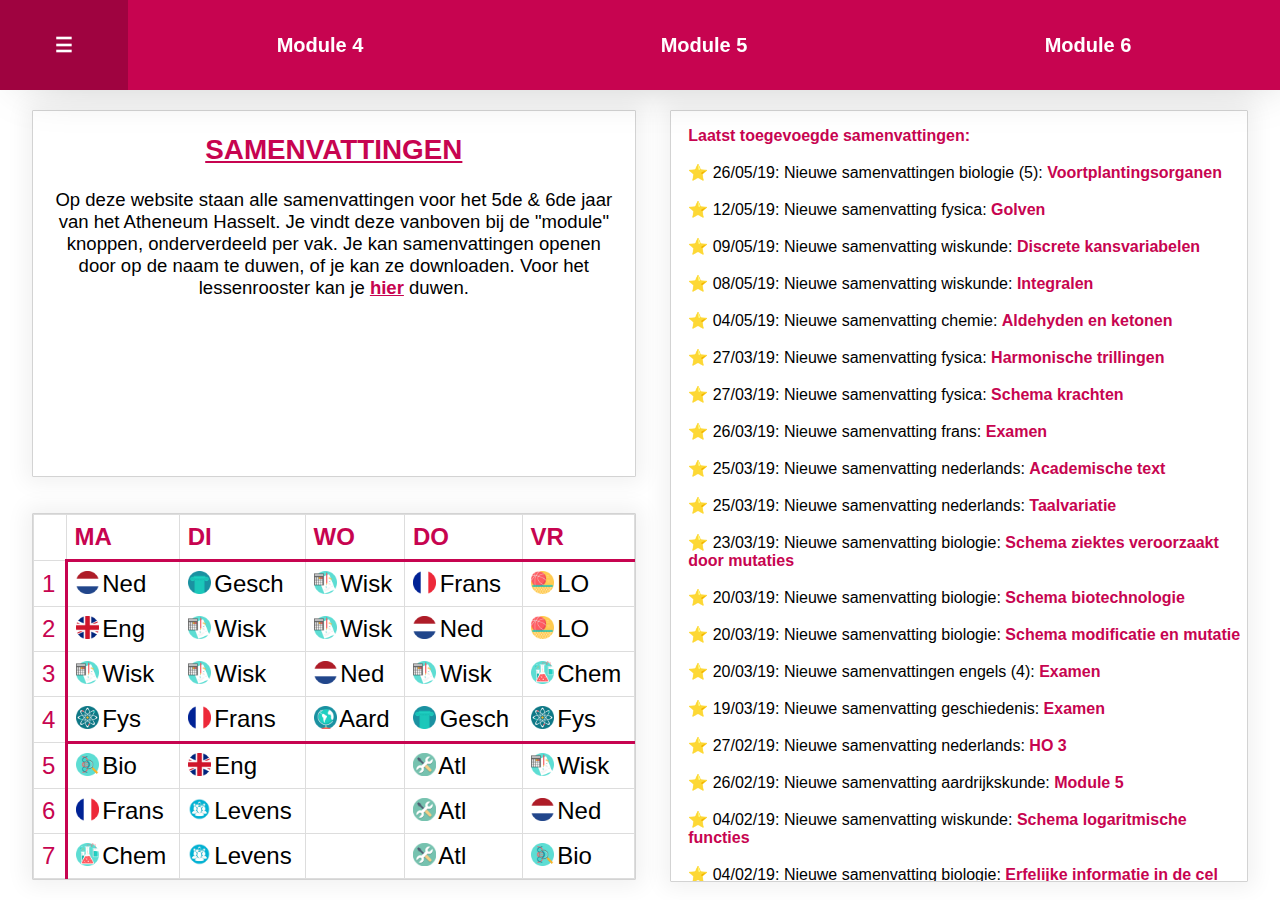
<file: index.html>
<!DOCTYPE html>
<html>
<head>
	<meta name="viewport" content="width=device-width, initial-scale=1, maximum-scale=1, minimum-scale=1, user-scalable=yes, minimal-ui">
	<meta name="mobile-web-app-capable" content="yes">
	<title>Samenvattingen</title>
	<link rel="stylesheet" type="text/css" href="samenvattingen.css">
	<meta name="theme-color" content="#C70450">
	<link rel="manifest" href="/manifest.json">
</head>
<body>
<div id="summSwipe">
</div>
<div id="navBarFull" onclick="closeNav()">
</div>
<div class="navBar" id="navBar">
	<a><img class="closebtn" src="icons/cross.png" onclick="closeNav()"></a>
	<div class="info">
			<p id="module">Module 6</p>
			<div class="jaar">
				<select id="kiesJaar" onchange="changeJaar()">
					<option value="5">5de</option>
					<option value="6" selected>6de</option>
				</select>
			</div>	
			<div class="hline"></div>	
		</div>
	<div class="list1 list">
		<a href="#" class="navList a1" onclick="home()"><img src="icons/home.png" class="icon">Home</a>
		<a href="#" class="navList a3" onclick="show('#aardM1')"><img src="icons/aard.png" class="icon">Aardrijkskunde</a>
		<a href="#" class="navList a4" onclick="show('#bioM1')"><img src="icons/bio.png" class="icon">Biologie</a>
		<a href="#" class="navList a5" onclick="show('#chemM1')"><img src="icons/chem.png" class="icon">Chemie</a>
		<a href="#" class="navList a6" onclick="show('#engM1')"><img src="icons/eng.png" class="icon">Engels</a>
		<a href="#" class="navList a7" onclick="show('#fransM1')"><img src="icons/frans.png" class="icon">Frans</a>
		<a href="#" class="navList a8" onclick="show('#fysM1')"><img src="icons/fys.png" class="icon">Fysica</a>
		<a href="#" class="navList a9" onclick="show('#geschM1')"><img src="icons/gesch.png" class="icon">Geschiedenis</a>
   		<a href="#" class="navList a10" onclick="show('#nedM1')"><img src="icons/ned.png" class="icon">Nederlands</a>
		<a href="#" class="navList a11" onclick="show('#wiskM1')"><img src="icons/wisk.png" class="icon">Wiskunde</a>
	</div>
	<div class="list2 list">
		<a href="#" class="navList a1" onclick="home()"><img src="icons/home.png" class="icon">Home</a>
		<a href="#" class="navList a3" onclick="show('#aardM2')"><img src="icons/aard.png" class="icon">Aardrijkskunde</a>
		<a href="#" class="navList a4" onclick="show('#bioM2')"><img src="icons/bio.png" class="icon">Biologie</a>
		<a href="#" class="navList a5" onclick="show('#chemM2')"><img src="icons/chem.png" class="icon">Chemie</a>
		<a href="#" class="navList a6" onclick="show('#engM2')"><img src="icons/eng.png" class="icon">Engels</a>
		<a href="#" class="navList a7" onclick="show('#fransM2')"><img src="icons/frans.png" class="icon">Frans</a>
		<a href="#" class="navList a8" onclick="show('#fysM2')"><img src="icons/fys.png" class="icon">Fysica</a>
		<a href="#" class="navList a9" onclick="show('#geschM2')"><img src="icons/gesch.png" class="icon">Geschiedenis</a>
   		<a href="#" class="navList a10" onclick="show('#nedM2')"><img src="icons/ned.png" class="icon">Nederlands</a>
		<a href="#" class="navList a11" onclick="show('#wiskM2')"><img src="icons/wisk.png" class="icon">Wiskunde</a>
	</div>
	<div class="list3 list">
		<a href="#" class="navList a1" onclick="home()"><img src="icons/home.png" class="icon">Home</a>
		<a href="#" class="navList a3" onclick="show('#aardM3')"><img src="icons/aard.png" class="icon">Aardrijkskunde</a>
		<a href="#" class="navList a4" onclick="show('#bioM3')"><img src="icons/bio.png" class="icon">Biologie</a>
		<a href="#" class="navList a5" onclick="show('#chemM3')"><img src="icons/chem.png" class="icon">Chemie</a>
		<a href="#" class="navList a6" onclick="show('#engM3')"><img src="icons/eng.png" class="icon">Engels</a>
		<a href="#" class="navList a7" onclick="show('#fransM3')"><img src="icons/frans.png" class="icon">Frans</a>
		<a href="#" class="navList a8" onclick="show('#fysM3')"><img src="icons/fys.png" class="icon">Fysica</a>
		<a href="#" class="navList a9" onclick="show('#geschM3')"><img src="icons/gesch.png" class="icon">Geschiedenis</a>
   		<a href="#" class="navList a10" onclick="show('#nedM3')"><img src="icons/ned.png" class="icon">Nederlands</a>
		<a href="#" class="navList a11" onclick="show('#wiskM3')"><img src="icons/wisk.png" class="icon">Wiskunde</a>
	</div>
	<div class="list4 list">
		<a href="#" class="navList a1" onclick="home()"><img src="icons/home.png" class="icon">Home</a>
		<a href="#" class="navList a3" onclick="show('#aardM4')"><img src="icons/aard.png" class="icon">Aardrijkskunde</a>
		<a href="#" class="navList a4" onclick="show('#bioM4')"><img src="icons/bio.png" class="icon">Biologie</a>
		<a href="#" class="navList a5" onclick="show('#chemM4')"><img src="icons/chem.png" class="icon">Chemie</a>
		<a href="#" class="navList a6" onclick="show('#engM4')"><img src="icons/eng.png" class="icon">Engels</a>
		<a href="#" class="navList a7" onclick="show('#fransM4')"><img src="icons/frans.png" class="icon">Frans</a>
		<a href="#" class="navList a8" onclick="show('#fysM4')"><img src="icons/fys.png" class="icon">Fysica</a>
		<a href="#" class="navList a9" onclick="show('#geschM4')"><img src="icons/gesch.png" class="icon">Geschiedenis</a>
   		<a href="#" class="navList a10" onclick="show('#nedM4')"><img src="icons/ned.png" class="icon">Nederlands</a>
		<a href="#" class="navList a11" onclick="show('#wiskM4')"><img src="icons/wisk.png" class="icon">Wiskunde</a>
	</div>
	<div class="list5 list">
		<a href="#" class="navList a1" onclick="home()"><img src="icons/home.png" class="icon">Home</a>
		<a href="#" class="navList a3" onclick="show('#aardM5')"><img src="icons/aard.png" class="icon">Aardrijkskunde</a>
		<a href="#" class="navList a4" onclick="show('#bioM5')"><img src="icons/bio.png" class="icon">Biologie</a>
		<a href="#" class="navList a5" onclick="show('#chemM5')"><img src="icons/chem.png" class="icon">Chemie</a>
		<a href="#" class="navList a6" onclick="show('#engM5')"><img src="icons/eng.png" class="icon">Engels</a>
		<a href="#" class="navList a7" onclick="show('#fransM5')"><img src="icons/frans.png" class="icon">Frans</a>
		<a href="#" class="navList a8" onclick="show('#fysM5')"><img src="icons/fys.png" class="icon">Fysica</a>
		<a href="#" class="navList a9" onclick="show('#geschM5')"><img src="icons/gesch.png" class="icon">Geschiedenis</a>
   		<a href="#" class="navList a11" onclick="show('#nedM5')"><img src="icons/ned.png" class="icon">Nederlands</a>
		<a href="#" class="navList a12" onclick="show('#wiskM5')"><img src="icons/wisk.png" class="icon">Wiskunde</a>
	</div>
	<div class="list6 list">
		<a href="#" class="navList a1" onclick="home()"><img src="icons/home.png" class="icon">Home</a>
		<a href="#" class="navList a3" onclick="show('#aardM6')"><img src="icons/aard.png" class="icon">Aardrijkskunde</a>
		<a href="#" class="navList a4" onclick="show('#bioM6')"><img src="icons/bio.png" class="icon">Biologie</a>
		<a href="#" class="navList a5" onclick="show('#chemM6')"><img src="icons/chem.png" class="icon">Chemie</a>
		<a href="#" class="navList a6" onclick="show('#engM6')"><img src="icons/eng.png" class="icon">Engels</a>
		<a href="#" class="navList a7" onclick="show('#fransM6')"><img src="icons/frans.png" class="icon">Frans</a>
		<a href="#" class="navList a8" onclick="show('#fysM6')"><img src="icons/fys.png" class="icon">Fysica</a>
		<a href="#" class="navList a9" onclick="show('#geschM6')"><img src="icons/gesch.png" class="icon">Geschiedenis</a>
   		<a href="#" class="navList a11" onclick="show('#nedM6')"><img src="icons/ned.png" class="icon">Nederlands</a>
		<a href="#" class="navList a12" onclick="show('#wiskM6')"><img src="icons/wisk.png" class="icon">Wiskunde</a>
	</div>
</div>
<div class="homeAll">
	<div class="openTopNav" id="openTopNav"></div>
	<div onclick="openNav()" class="nav">
		<a class="a_nav a_nav_menu" onclick="openNav()"><p>&#9776;</p></a>
		<div id="nav5de">
			<a class="a_nav m1p m1" onclick="m1()"><p>Module 1</p></a> 
			<a class="a_nav m2p m2" onclick="m2()"><p>Module 2</p></a> 
			<a class="a_nav m3p m3" onclick="m3()"><p>Module 3</p></a>
			<a class="a_nav m1m m1" onclick="m1()"><p>M1</p></a> 
			<a class="a_nav m2m m2" onclick="m2()"><p>M2</p></a> 
			<a class="a_nav m3m m3" onclick="m3()"><p>M3</p></a>
		</div>
		<div id="nav6de">
			<a class="a_nav m4p m4" onclick="m4()"><p>Module 4</p></a> 
			<a class="a_nav m5p m5" onclick="m5()"><p>Module 5</p></a>
			<a class="a_nav m6p m6" onclick="m6()"><p>Module 6</p></a>
			<a class="a_nav m4m m4" onclick="m4()"><p>M4</p></a> 
			<a class="a_nav m5m m5" onclick="m5()"><p>M5</p></a>
			<a class="a_nav m6m m6" onclick="m6()"><p>M6</p></a>
		</div> 
	</div>
</div>
<div id="closePopup" onclick="closeAll()"></div>
<div><img id="loading" src="icons/loading2.gif"></div>
<div class="home">
	<div class="ad">
		<table id="table">
		    <tr>
		    	<th></th>
			    <th>MA</th>
			    <th>DI</th>
			    <th>WO</th>
			    <th>DO</th>
			    <th>VR</th>
		    </tr>
		    <tr>
		    	<td>1</td>
			    <td><img src="icons/ned.png" class="icon2">&nbsp; &nbsp; Ned</td>
			    <td><img src="icons/gesch.png" class="icon2">&nbsp; &nbsp; Gesch</td>
			    <td><img src="icons/wisk.png" class="icon2">&nbsp; &nbsp; Wisk</td>
			    <td><img src="icons/frans.png" class="icon2">&nbsp; &nbsp; Frans</td>
			    <td><img src="icons/lo.png" class="icon2">&nbsp; &nbsp; LO</td>
		    </tr>
		    <tr>
		    	<td>2</td>
			    <td><img src="icons/eng.png" class="icon2">&nbsp; &nbsp; Eng</td>
			    <td><img src="icons/wisk.png" class="icon2">&nbsp; &nbsp; Wisk</td>
			    <td><img src="icons/wisk.png" class="icon2">&nbsp; &nbsp; Wisk</td>
			    <td><img src="icons/ned.png" class="icon2">&nbsp; &nbsp; Ned</td>
			    <td><img src="icons/lo.png" class="icon2">&nbsp; &nbsp; LO</td>
		    </tr>
	   	    <tr>
	   	    	<td>3</td>
			    <td><img src="icons/wisk.png" class="icon2">&nbsp; &nbsp; Wisk</td>
			    <td><img src="icons/wisk.png" class="icon2">&nbsp; &nbsp; Wisk</td>
			    <td><img src="icons/ned.png" class="icon2">&nbsp; &nbsp; Ned</td>
			    <td><img src="icons/wisk.png" class="icon2">&nbsp; &nbsp; Wisk</td>
			    <td><img src="icons/chem.png" class="icon2">&nbsp; &nbsp; Chem</td>
	  	    </tr>
		    <tr>
		    	<td>4</td>
			    <td><img src="icons/fys.png" class="icon2">&nbsp; &nbsp; Fys</td>
			    <td><img src="icons/frans.png" class="icon2">&nbsp; &nbsp; Frans</td>
			    <td><img src="icons/aard.png" class="icon2">&nbsp; &nbsp; Aard</td>
			    <td><img src="icons/gesch.png" class="icon2">&nbsp; &nbsp; Gesch</td>
			    <td><img src="icons/fys.png" class="icon2">&nbsp; &nbsp; Fys</td>
		    </tr>
		    <tr>
		    	<td>5</td>
			    <td><img src="icons/bio.png" class="icon2">&nbsp; &nbsp; Bio</td>
			    <td><img src="icons/eng.png" class="icon2">&nbsp; &nbsp; Eng</td>
			    <td></td>
			    <td><img src="icons/atl.png" class="icon2">&nbsp; &nbsp; Atl</td>
			    <td><img src="icons/wisk.png" class="icon2">&nbsp; &nbsp; Wisk</td>
		    </tr>
		    <tr>
		    	<td>6</td>
			    <td><img src="icons/frans.png" class="icon2">&nbsp; &nbsp; Frans</td>
			    <td><img src="icons/levens.png" class="icon2">&nbsp; &nbsp; Levens</td>
			    <td></td>
			    <td><img src="icons/atl.png" class="icon2">&nbsp; &nbsp; Atl</td>
			    <td><img src="icons/ned.png" class="icon2">&nbsp; &nbsp; Ned</td>
		    </tr>
		    <tr>
		    	<td>7</td>
			    <td><img src="icons/chem.png" class="icon2">&nbsp; &nbsp; Chem</td>
			    <td><img src="icons/levens.png" class="icon2">&nbsp; &nbsp; Levens</td>
			    <td></td>
			    <td><img src="icons/atl.png" class="icon2">&nbsp; &nbsp; Atl</td>
			    <td><img src="icons/bio.png" class="icon2">&nbsp; &nbsp; Bio</td>
		    </tr>
		</table>
	</div>
	<div id="txt" class="txt">
		<a href="#" class="titel3" onclick="closeHelp()">SAMENVATTINGEN</a>
		<p id="introText">
			Op deze website staan alle samenvattingen voor het 5de & 6de jaar van het Atheneum Hasselt. Je vindt deze vanboven bij de "module" knoppen, onderverdeeld per vak. Je kan samenvattingen openen door op de naam te duwen, of je kan ze downloaden. Voor het lessenrooster kan je <a href="#" class="titel2" onclick="rooster()">hier</a> duwen.
		</p>
		<table id="table2">
		    <tr>
		    	<th><img class="cross" src="icons/cross.png" onclick="rooster2()"></th>
			    <th>MA</th>
			    <th>DI</th>
			    <th>WO</th>
			    <th>DO</th>
			    <th>VR</th>
		    </tr>
		    <tr>
		    	<td>1</td>
			    <td>Ned</td>
			    <td>Gesch</td>
			    <td>Wisk</td>
			    <td>Frans</td>
			    <td>LO</td>
		    </tr>
		    <tr>
		    	<td>2</td>
			    <td>Eng</td>
			    <td>Wisk</td>
			    <td>Wisk</td>
			    <td>Ned</td>
			    <td>LO</td>
		    </tr>
	   	    <tr>
	   	    	<td>3</td>
			    <td>Wisk</td>
			    <td>Wisk</td>
			    <td>Ned</td>
			    <td>Wisk</td>
			    <td>Chem</td>
	  	    </tr>
		    <tr>
		    	<td>4</td>
			    <td>Fys</td>
			    <td>Frans</td>
			    <td>Aard</td>
			    <td>Gesch</td>
			    <td>Fys</td>
		    </tr>
		    <tr>
		    	<td>5</td>
			    <td>Bio</td>
			    <td>Eng</td>
			    <td></td>
			    <td>Atl</td>
			    <td>Wisk</td>
		    </tr>
		    <tr>
		    	<td>6</td>
			    <td>Frans</td>
			    <td>Levens</td>
			    <td></td>
			    <td>Atl</td>
			    <td>Ned</td>
		    </tr>
		    <tr>
		    	<td>7</td>
			    <td>Chem</td>
			    <td>Levens</td>
			    <td></td>
			    <td>Atl</td>
			    <td>Bio</td>
		    </tr>
		</table>
	</div>
	<div>
		<div id="obj" align="middle" class="obj">
	  		<div class="changeText">
	  			<div id="change6">
	  				<p class="changeLogTxt">
						<font class="titel">Laatst toegevoegde samenvattingen:</font><br><br>
						⭐ 26/05/19: Nieuwe samenvattingen biologie (5): <a class="titel" href="#" onclick="show('#bioM6')">Voortplantingsorganen</a><br><br>
						⭐ 12/05/19: Nieuwe samenvatting fysica: <a class="titel" href="#" onclick="openSumm('summ_6de/fysM6_golven.pdf', 'https://docs.google.com/gview?embedded=true&url=https://samenvattingen.github.io/summ_6de/fysM6_golven.pdf')">Golven </a><br><br>
						⭐ 09/05/19: Nieuwe samenvatting wiskunde: <a class="titel" href="#" onclick="openSumm('summ_6de/wiskM6_kans.pdf', 'https://docs.google.com/gview?embedded=true&url=https://samenvattingen.github.io/summ_6de/wiskM6_kans.pdf')">Discrete kansvariabelen </a><br><br>
						⭐ 08/05/19: Nieuwe samenvatting wiskunde: <a class="titel" href="#" onclick="openSumm('summ_6de/wiskM6_integralen.pdf', 'https://docs.google.com/gview?embedded=true&url=https://samenvattingen.github.io/summ_6de/wiskM6_integralen.pdf')">Integralen </a><br><br>
						⭐ 04/05/19: Nieuwe samenvatting chemie: <a class="titel" href="#" onclick="openSumm('summ_6de/chemM6_ald_ket.pdf', 'https://docs.google.com/gview?embedded=true&url=https://samenvattingen.github.io/summ_6de/chemM6_ald_ket.pdf')">Aldehyden en ketonen </a><br><br>
						⭐ 27/03/19: Nieuwe samenvatting fysica: <a class="titel" href="#" onclick="openSumm('summ_6de/fysM5_ht.pdf', 'https://docs.google.com/gview?embedded=true&url=https://samenvattingen.github.io/summ_6de/fysM5_ht.pdf')">Harmonische trillingen </a><br><br>
						⭐ 27/03/19: Nieuwe samenvatting fysica: <a class="titel" href="#" onclick="openSumm('summ_6de/fysM5_krachten.pdf', 'https://docs.google.com/gview?embedded=true&url=https://samenvattingen.github.io/summ_6de/fysM5_krachten.pdf')">Schema krachten </a><br><br>
						⭐ 26/03/19: Nieuwe samenvatting frans: <a class="titel" href="#" onclick="openSumm('summ_6de/fransM5_exam.pdf', 'https://docs.google.com/gview?embedded=true&url=https://samenvattingen.github.io/summ_6de/fransM5_exam.pdf')">Examen </a><br><br>
						⭐ 25/03/19: Nieuwe samenvatting nederlands: <a class="titel" href="#" onclick="openSumm('summ_6de/nedM5_academisch.pdf', 'https://docs.google.com/gview?embedded=true&url=https://samenvattingen.github.io/summ_6de/nedM5_academisch.pdf')">Academische text </a><br><br>
						⭐ 25/03/19: Nieuwe samenvatting nederlands: <a class="titel" href="#" onclick="openSumm('summ_6de/nedM5_taalvariatie.pdf', 'https://docs.google.com/gview?embedded=true&url=https://samenvattingen.github.io/summ_6de/nedM5_taalvariatie.pdf')">Taalvariatie </a><br><br>
						⭐ 23/03/19: Nieuwe samenvatting biologie: <a class="titel" href="#" onclick="openSumm('summ_6de/bioM5_ziektes.pdf', 'https://docs.google.com/gview?embedded=true&url=https://samenvattingen.github.io/summ_6de/bioM5_ziektes.pdf')">Schema ziektes veroorzaakt door mutaties </a><br><br>
						⭐ 20/03/19: Nieuwe samenvatting biologie: <a class="titel" href="#" onclick="openSumm('summ_6de/bioM5_biotech.pdf', 'https://docs.google.com/gview?embedded=true&url=https://samenvattingen.github.io/summ_6de/bioM5_biotech.pdf')">Schema biotechnologie </a><br><br>
						⭐ 20/03/19: Nieuwe samenvatting biologie: <a class="titel" href="#" onclick="openSumm('summ_6de/bioM5_mod.pdf', 'https://docs.google.com/gview?embedded=true&url=https://samenvattingen.github.io/summ_6de/bioM5_mod.pdf')">Schema modificatie en mutatie </a><br><br>
						⭐ 20/03/19: Nieuwe samenvattingen engels (4): <a class="titel" href="#" onclick="show('#engM5')">Examen</a><br><br>
						⭐ 19/03/19: Nieuwe samenvatting geschiedenis: <a class="titel" href="#" onclick="openSumm('summ_6de/geschM5_exam.pdf', 'https://docs.google.com/gview?embedded=true&url=https://samenvattingen.github.io/summ_6de/geschM5_exam.pdf')">Examen </a><br><br>
						⭐ 27/02/19: Nieuwe samenvatting nederlands: <a class="titel" href="#" onclick="openSumm('summ_6de/nedM5_H3.pdf', 'https://docs.google.com/gview?embedded=true&url=https://samenvattingen.github.io/summ_6de/nedM5_H3.pdf')">HO 3 </a><br><br>
						⭐ 26/02/19: Nieuwe samenvatting aardrijkskunde: <a class="titel" href="#" onclick="openSumm('summ_6de/aardM5_exam.pdf', 'https://docs.google.com/gview?embedded=true&url=https://samenvattingen.github.io/summ_6de/aardM5_exam.pdf')">Module 5 </a><br><br>
						⭐ 04/02/19: Nieuwe samenvatting wiskunde: <a class="titel" href="#" onclick="openSumm('summ_6de/wiskM5_logaritmisch.pdf', 'https://docs.google.com/gview?embedded=true&url=https://samenvattingen.github.io/summ_6de/wiskM5_logaritmisch.pdf')">Schema logaritmische functies </a><br><br>
						⭐ 04/02/19: Nieuwe samenvatting biologie: <a class="titel" href="#" onclick="openSumm('summ_6de/bioM5_dna.pdf', 'https://docs.google.com/gview?embedded=true&url=https://samenvattingen.github.io/summ_6de/bioM5_dna.pdf')">Erfelijke informatie in de cel </a><br><br>
						⭐ 04/02/19: Nieuwe samenvatting wiskunde: <a class="titel" href="#" onclick="openSumm('summ_6de/wiskM5_exponentieel.pdf', 'https://docs.google.com/gview?embedded=true&url=https://samenvattingen.github.io/summ_6de/wiskM5_exponentieel.pdf')">Schema exponentiële functies </a><br><br>
						⭐ 17/12/18: Nieuwe samenvatting geschiedenis: <a class="titel" href="#" onclick="openSumm('summ_6de/geschM4_overzicht.pdf', 'https://docs.google.com/gview?embedded=true&url=https://samenvattingen.github.io/summ_6de/geschM4_overzicht.pdf')">Overzicht belangrijkste gebeurtenissen tijdens WOII </a><br><br>
						⭐ 16/12/18: Nieuwe samenvatting wiskunde: <a class="titel" href="#" onclick="openSumm('summ_6de/wiskM4_rijreeks_schema.pdf', 'https://docs.google.com/gview?embedded=true&url=https://samenvattingen.github.io/summ_6de/wiskM4_rijreeks_schema.pdf')">Schema rijen en reeksen </a><br><br>
						⭐ 16/12/18: Nieuwe samenvatting wiskunde: <a class="titel" href="#" onclick="openSumm('summ_6de/wiskM4_discreet_schema.pdf', 'https://docs.google.com/gview?embedded=true&url=https://samenvattingen.github.io/summ_6de/wiskM4_discreet_schema.pdf')">Schema discrete wiskunde </a><br><br>
						⭐ 16/12/18: Nieuwe samenvatting wiskunde: <a class="titel" href="#" onclick="openSumm('summ_6de/wiskM4_func_schema.pdf', 'https://docs.google.com/gview?embedded=true&url=https://samenvattingen.github.io/summ_6de/wiskM4_func_schema.pdf')">Schema functies </a><br><br>
						⭐ 15/12/18: Nieuwe samenvatting wiskunde: <a class="titel" href="#" onclick="openSumm('summ_6de/wiskM4_func_irr.pdf', 'https://docs.google.com/gview?embedded=true&url=https://samenvattingen.github.io/summ_6de/wiskM4_func_irr.pdf')">Irrationale functies </a><br><br>
						⭐ 15/12/18: Nieuwe samenvatting wiskunde: <a class="titel" href="#" onclick="openSumm('summ_6de/wiskM4_bewijzen.pdf', 'https://docs.google.com/gview?embedded=true&url=https://samenvattingen.github.io/summ_6de/wiskM4_bewijzen.pdf')">Bewijzen </a><br><br>
						⭐ 15/12/18: Nieuwe samenvatting wiskunde: <a class="titel" href="#" onclick="openSumm('summ_6de/wiskM4_k_overzicht.pdf', 'https://docs.google.com/gview?embedded=true&url=https://samenvattingen.github.io/summ_6de/wiskM4_k_overzicht.pdf')">K Overzicht </a><br><br>
						⭐ 14/12/18: Nieuwe samenvatting wiskunde: <a class="titel" href="#" onclick="openSumm('summ_6de/wiskM4_rijreeks.pdf', 'https://docs.google.com/gview?embedded=true&url=https://samenvattingen.github.io/summ_6de/wiskM4_rijreeks.pdf')">Rijen en reeksen </a><br><br>
						⭐ 10/12/18: Nieuwe samenvatting wiskunde: <a class="titel" href="#" onclick="openSumm('summ_6de/wiskM4_gon_verg.pdf', 'https://docs.google.com/gview?embedded=true&url=https://samenvattingen.github.io/summ_6de/wiskM4_gon_verg.pdf')">Goniometrische vergelijkingen </a><br><br>
						⭐ 08/12/18: Nieuwe samenvatting geschiedenis: <a class="titel" href="#" onclick="openSumm('summ_6de/geschM4_deel3.pdf', 'https://docs.google.com/gview?embedded=true&url=https://samenvattingen.github.io/summ_6de/geschM4_deel3.pdf')">Deel 3 </a><br><br>
						⭐ 08/12/18: Nieuwe samenvatting geschiedenis: <a class="titel" href="#" onclick="openSumm('summ_6de/geschM4_deel2.pdf', 'https://docs.google.com/gview?embedded=true&url=https://samenvattingen.github.io/summ_6de/geschM4_deel2.pdf')">Deel 2 </a><br><br>
						⭐ 08/12/18: Nieuwe samenvatting geschiedenis: <a class="titel" href="#" onclick="openSumm('summ_6de/geschM4_deel1.pdf', 'https://docs.google.com/gview?embedded=true&url=https://samenvattingen.github.io/summ_6de/geschM4_deel1.pdf')">Deel 1 </a><br><br>
						⭐ 08/12/18: Nieuwe samenvatting aardrijkskunde: <a class="titel" href="#" onclick="openSumm('summ_6de/aardM4_examen.pdf', 'https://docs.google.com/gview?embedded=true&url=https://samenvattingen.github.io/summ_6de/aardM4_examen.pdf')">Examen </a><br><br>
						⭐ 08/12/18: Nieuwe samenvatting fysica: <a class="titel" href="#" onclick="openSumm('summ_6de/fysM4_H3.pdf', 'https://docs.google.com/gview?embedded=true&url=https://samenvattingen.github.io/summ_6de/fysM4_H3.pdf')">Hoofdstuk 3 </a><br><br>
						⭐ 08/12/18: Nieuwe samenvatting fysica: <a class="titel" href="#" onclick="openSumm('summ_6de/fysM4_zelftest.pdf', 'https://docs.google.com/gview?embedded=true&url=https://samenvattingen.github.io/summ_6de/fysM4_zelftest.pdf')">Zelftest ingangsexamen </a><br><br>
						⭐ 07/12/18: Nieuwe samenvatting chemie: <a class="titel" href="#" onclick="openSumm('summ_6de/chemM4_titraties.pdf', 'https://docs.google.com/gview?embedded=true&url=https://samenvattingen.github.io/summ_6de/chemM4_titraties.pdf')">Titraties </a><br><br>
						⭐ 07/12/18: Nieuwe samenvatting chemie: <a class="titel" href="#" onclick="openSumm('summ_6de/chemM4_reactietypen.pdf', 'https://docs.google.com/gview?embedded=true&url=https://samenvattingen.github.io/summ_6de/chemM4_reactietypen.pdf')">Reactietypen </a><br><br>
						⭐ 07/12/18: Nieuwe samenvatting chemie: <a class="titel" href="#" onclick="openSumm('summ_6de/chemM4_redoxreacties.pdf', 'https://docs.google.com/gview?embedded=true&url=https://samenvattingen.github.io/summ_6de/chemM4_redoxreacties.pdf')">Redoxreacties </a><br><br>
						⭐ 29/11/18: Nieuwe samenvatting wiskunde: <a class="titel" href="#" onclick="openSumm('summ_6de/wiskM4_gon_verloop.pdf', 'https://docs.google.com/gview?embedded=true&url=https://samenvattingen.github.io/summ_6de/wiskM4_gon_verloop.pdf')">Goniometrische functies: verloop </a><br><br>
						⭐ 27/11/18: Nieuwe samenvatting wiskunde: <a class="titel" href="#" onclick="openSumm('summ_6de/wiskM4_gon_cyclo.pdf', 'https://docs.google.com/gview?embedded=true&url=https://samenvattingen.github.io/summ_6de/wiskM4_gon_cyclo.pdf')">Cyclometrische functies </a><br><br>
						⭐ 22/11/18: Nieuwe samenvatting nederlands: <a class="titel" href="#" onclick="openSumm('summ_6de/nedM4_HO2.pdf', 'https://docs.google.com/gview?embedded=true&url=https://samenvattingen.github.io/summ_6de/nedM4_HO2.pdf')">HO 2 </a><br><br>
						⭐ 19/11/18: Nieuwe samenvatting wiskunde: <a class="titel" href="#" onclick="openSumm('summ_6de/wiskM4_gon_func.pdf', 'https://docs.google.com/gview?embedded=true&url=https://samenvattingen.github.io/summ_6de/wiskM4_gon_func.pdf')">Goniometrische functies </a><br><br>
						⭐ 21/10/18: Nieuwe samenvatting fysica: <a class="titel" href="#" onclick="openSumm('summ_6de/fysM4_H2.pdf', 'https://docs.google.com/gview?embedded=true&url=https://samenvattingen.github.io/summ_6de/fysM4_H2.pdf')">H2: De eendimensionale beweging </a><br><br>
						⭐ 17/10/18: Nieuwe samenvatting wiskunde: <a class="titel" href="#" onclick="openSumm('summ_6de/wiskM4_ict.pdf', 'https://docs.google.com/gview?embedded=true&url=https://samenvattingen.github.io/summ_6de/wiskM4_ict.pdf')">ICT Irrationale functies </a><br><br>
						⭐ 17/10/18: Nieuwe samenvatting nederlands: <a class="titel" href="#" onclick="openSumm('summ_6de/nedM4_TT2.pdf', 'https://docs.google.com/gview?embedded=true&url=https://samenvattingen.github.io/summ_6de/nedM4_TT2.pdf')">Taaltaak 2 </a><br><br>
						⭐ 14/10/18: Nieuwe samenvatting wiskunde: <a class="titel" href="#" onclick="openSumm('summ_6de/wiskM4_k_hyperbolen.pdf', 'https://docs.google.com/gview?embedded=true&url=https://samenvattingen.github.io/summ_6de/wiskM4_k_hyperbolen.pdf')">K Hyperbolen </a><br><br>
						⭐ 28/09/18: Nieuwe samenvatting wiskunde: <a class="titel" href="#" onclick="openSumm('summ_6de/wiskM4_k_ellips.pdf', 'https://docs.google.com/gview?embedded=true&url=https://samenvattingen.github.io/summ_6de/wiskM4_k_ellips.pdf')">K Ellips </a><br><br>
						⭐ 19/09/18: Nieuwe samenvatting chemie: <a class="titel" href="#" onclick="openSumm('summ_6de/chemM4_overzicht_titraties.pdf', 'https://docs.google.com/gview?embedded=true&url=https://samenvattingen.github.io/summ_6de/chemM4_overzicht_titraties.pdf')">Overzicht titraties </a><br><br>
						⭐ 10/09/18: Nieuwe samenvatting biologie: <a class="titel" href="#" onclick="openSumm('summ_6de/bioM4_evo.pdf', 'https://docs.google.com/gview?embedded=true&url=https://samenvattingen.github.io/summ_6de/bioM4_evo.pdf')">Evolutie </a><br><br>
						⭐ 10/09/18: Nieuwe samenvatting fysica: <a class="titel" href="#" onclick="openSumm('summ_6de/fysM4_H1.pdf', 'https://docs.google.com/gview?embedded=true&url=https://samenvattingen.github.io/summ_6de/fysM4_H1.pdf')">H1: Beschrijving van een beweging </a><br><br>
						⭐ 10/09/18: Nieuwe samenvatting biologie: <a class="titel" href="#" onclick="openSumm('summ_6de/bioM4_erf.pdf', 'https://docs.google.com/gview?embedded=true&url=https://samenvattingen.github.io/summ_6de/bioM4_erf.pdf')">Erfelijkheidsonderzoek bij mens </a><br><br>
						⭐ 10/09/18: Nieuwe samenvatting biologie: <a class="titel" href="#" onclick="openSumm('summ_6de/bioM4_chrom.pdf', 'https://docs.google.com/gview?embedded=true&url=https://samenvattingen.github.io/summ_6de/bioM4_chrom.pdf')">Chromosomale verklaring overerving </a><br><br>
						⭐ 06/09/18: Nieuwe samenvatting biologie: <a class="titel" href="#" onclick="openSumm('summ_6de/bioM4_dihybride.pdf', 'https://docs.google.com/gview?embedded=true&url=https://samenvattingen.github.io/summ_6de/bioM4_dihybride.pdf')">Dihybride kruising </a><br><br>
						⭐ 06/09/18: Nieuwe samenvatting biologie: <a class="titel" href="#" onclick="openSumm('summ_6de/bioM4_bijz_geval.pdf', 'https://docs.google.com/gview?embedded=true&url=https://samenvattingen.github.io/summ_6de/bioM4_bijz_geval.pdf')">Bijzondere gevallen </a><br><br>
						⭐ 06/09/18: Nieuwe samenvatting wiskunde: <a class="titel" href="#" onclick="openSumm('summ_6de/wiskM4_k_inleiding.pdf', 'https://docs.google.com/gview?embedded=true&url=https://samenvattingen.github.io/summ_6de/wiskM4_k_inleiding.pdf')">K Inleiding </a><br><br>
						⭐ 06/09/18: Nieuwe samenvatting wiskunde: <a class="titel" href="#" onclick="openSumm('summ_6de/wiskM4_k_parabolen.pdf', 'https://docs.google.com/gview?embedded=true&url=https://samenvattingen.github.io/summ_6de/wiskM4_k_parabolen.pdf')">K Parabolen </a><br><br>
						⭐ 06/09/18: Nieuwe samenvatting biologie: <a class="titel" href="#" onclick="openSumm('summ_6de/bioM4_monohybride.pdf', 'https://docs.google.com/gview?embedded=true&url=https://samenvattingen.github.io/summ_6de/bioM4_monohybride.pdf')">Monohybride kruising </a>
	 				</p>
	 			</div>
	 			<div id="change5">
		  			<p class="changeLogTxt">
						<font class="titel">Laatst toegevoegde samenvattingen:</font><br><br>
						⭐ 19/06/18: Nieuwe samenvatting fysica: <a class="titel" href="#" onclick="openSumm('summ_5de/fysM3_h9.pdf', 'https://docs.google.com/gview?embedded=true&url=https://samenvattingen.github.io/summ_5de/fysM3_h9.pdf')">Hoofdstuk 9 </a><br><br>
						⭐ 19/06/18: Nieuwe samenvatting geschiedenis: <a class="titel" href="#" onclick="openSumm('summ_5de/geschM3_kunst.pdf', 'https://docs.google.com/gview?embedded=true&url=https://samenvattingen.github.io/summ_5de/geschM3_kunst.pdf')">Schema & flowchart kunststromingen </a><br><br>
						⭐ 19/06/18: Nieuwe samenvatting geschiedenis: <a class="titel" href="#" onclick="openSumm('summ_5de/geschM3_stroom.pdf', 'https://docs.google.com/gview?embedded=true&url=https://samenvattingen.github.io/summ_5de/geschM3_stroom.pdf')">Stroom & tegenstroom in cultuur </a><br><br>
						⭐ 18/06/18: Nieuwe samenvatting biologie: <a class="titel" href="#" onclick="openSumm('summ_5de/bioM3_enzymen.pdf', 'https://docs.google.com/gview?embedded=true&url=https://samenvattingen.github.io/summ_5de/bioM3_enzymen.pdf')">Enzymen schema toepassingen </a><br><br>
						⭐ 17/06/18: Nieuwe samenvatting wiskunde: <a class="titel" href="#" onclick="openSumm('summ_5de/wiskM3_zelftest_verloop.pdf', 'https://docs.google.com/gview?embedded=true&url=https://samenvattingen.github.io/summ_5de/wiskM3_zelftest_verloop.pdf')">Zelftest Verloop </a><br><br>
						⭐ 17/06/18: Nieuwe samenvatting wiskunde: <a class="titel" href="#" onclick="openSumm('summ_5de/wiskM3_zelftest_analyse.pdf', 'https://docs.google.com/gview?embedded=true&url=https://samenvattingen.github.io/summ_5de/wiskM3_zelftest_analyse.pdf')">Zelftest Analyse </a><br><br>
						⭐ 17/06/18: Nieuwe samenvatting wiskunde: <a class="titel" href="#" onclick="openSumm('summ_5de/wiskM3_zelftest_limit.pdf', 'https://docs.google.com/gview?embedded=true&url=https://samenvattingen.github.io/summ_5de/wiskM3_zelftest_limit.pdf')">Zelftest Limieten </a><br><br>
						⭐ 17/06/18: Nieuwe samenvatting wiskunde: <a class="titel" href="#" onclick="openSumm('summ_5de/wiskM3_zelftest_cont.pdf', 'https://docs.google.com/gview?embedded=true&url=https://samenvattingen.github.io/summ_5de/wiskM3_zelftest_cont.pdf')">Zelftest Continuïteit </a><br><br>
						⭐ 17/06/18: Nieuwe samenvatting wiskunde: <a class="titel" href="#" onclick="openSumm('summ_5de/wiskM3_ruimte_overzicht.pdf', 'https://docs.google.com/gview?embedded=true&url=https://samenvattingen.github.io/summ_5de/wiskM3_ruimte_overzicht.pdf')">Overzicht Ruimtemeetkunde</a><br><br>
						⭐ 16/06/18: Nieuwe samenvatting wiskunde: <a class="titel" href="#" onclick="openSumm('summ_5de/wiskM3_verloop.pdf', 'https://docs.google.com/gview?embedded=true&url=https://samenvattingen.github.io/summ_5de/wiskM3_verloop.pdf')">Verloop van Functies</a><br><br>
						⭐ 14/06/18: Nieuwe samenvatting nederlands: <a class="titel" href="#" onclick="openSumm('summ_5de/nedM3_mondeling.pdf', 'https://docs.google.com/gview?embedded=true&url=https://samenvattingen.github.io/summ_5de/nedM3_mondeling.pdf')">Mondeling Uitgeschreven</a><br><br>
						⭐ 14/06/18: Nieuwe samenvatting nederlands: <a class="titel" href="#" onclick="openSumm('summ_5de/nedM3_kort_schema_stromingen.pdf', 'https://docs.google.com/gview?embedded=true&url=https://samenvattingen.github.io/summ_5de/nedM3_kort_schema_stromingen.pdf')">Kort Schema Literaire Stromingen</a><br><br>
						⭐ 14/06/18: Nieuwe samenvatting geschiedenis: <a class="titel" href="#" onclick="openSumm('summ_5de/geschM3_democratie.pdf', 'https://docs.google.com/gview?embedded=true&url=https://samenvattingen.github.io/summ_5de/geschM3_democratie.pdf')">Democratievormen na WOI</a><br><br>
						⭐ 14/06/18: Nieuwe samenvatting nederlands: <a class="titel" href="#" onclick="openSumm('summ_5de/nedM3_max.pdf', 'https://docs.google.com/gview?embedded=true&url=https://samenvattingen.github.io/summ_5de/nedM3_max.pdf')">Max Havelaar</a><br><br>
						⭐ 11/06/18: Nieuwe samenvatting nederlands: <a class="titel" href="#" onclick="openSumm('summ_5de/nedM3_zomerhuis.pdf', 'https://docs.google.com/gview?embedded=true&url=https://samenvattingen.github.io/summ_5de/nedM3_zomerhuis.pdf')">Zomerhuis met zwembad</a><br><br>
						⭐ 11/06/18: Nieuwe samenvatting chemie: <a class="titel" href="#" onclick="openSumm('summ_5de/chemM3_examen.pdf', 'https://docs.google.com/gview?embedded=true&url=https://samenvattingen.github.io/summ_5de/chemM3_examen.pdf')">Examen</a><br><br>
						⭐ 09/06/18: Nieuwe samenvattingen nederlands (6): <a class="titel" href="#" onclick="show('#nedM3')">Examen</a><br><br>
						⭐ 06/06/18: Nieuwe samenvatting aardrijkskunde: <a class="titel" href="#" onclick="openSumm('summ_5de/aardM3_ocean.pdf', 'https://docs.google.com/gview?embedded=true&url=https://samenvattingen.github.io/summ_5de/aardM3_ocean.pdf')">Oceanografie</a><br><br>
						⭐ 02/06/18: Nieuwe samenvatting wiskunde: <a class="titel" href="#" onclick="openSumm('summ_5de/wiskM3_ruimte_H6-7.pdf', 'https://docs.google.com/gview?embedded=true&url=https://samenvattingen.github.io/summ_5de/wiskM3_ruimte_H6-7.pdf')">Ruimtemeetkunde H6-7</a><br><br>
						⭐ 01/06/18: Nieuwe samenvatting aardrijkskunde: <a class="titel" href="#" onclick="openSumm('summ_5de/aardM3_bodem.pdf', 'https://docs.google.com/gview?embedded=true&url=https://samenvattingen.github.io/summ_5de/aardM3_bodem.pdf')">Bodemkunde</a><br><br>
						⭐ 27/05/18: Nieuwe samenvatting fysica: <a class="titel" href="#" onclick="openSumm('summ_5de/fysM3_lorentz.pdf', 'https://docs.google.com/gview?embedded=true&url=https://samenvattingen.github.io/summ_5de/fysM3_lorentz.pdf')">Hoofdstuk 8</a><br><br>
						⭐ 27/05/18: Nieuwe samenvatting aardrijkskunde: <a class="titel" href="#" onclick="openSumm('summ_5de/aardM3_dienst.pdf', 'https://docs.google.com/gview?embedded=true&url=https://samenvattingen.github.io/summ_5de/aardM3_dienst.pdf')">De aarde in dienst van de mens</a><br><br>
						⭐ 27/05/18: Nieuwe samenvatting nederlands: <a class="titel" href="#" onclick="openSumm('summ_5de/nedM3_exam.pdf', 'https://docs.google.com/gview?embedded=true&url=https://samenvattingen.github.io/summ_5de/nedM3_exam.pdf')">Examen</a><br><br>
						⭐ 26/05/18: Nieuwe samenvatting biologie: <a class="titel" href="#" onclick="openSumm('summ_5de/bioM3_fotosynthese.pdf', 'https://docs.google.com/gview?embedded=true&url=https://samenvattingen.github.io/summ_5de/bioM3_fotosynthese.pdf')">Fotosynthese & Celademhaling</a><br><br>
						⭐ 26/05/18: Nieuwe samenvatting wiskunde: <a class="titel" href="#" onclick="openSumm('summ_5de/wiskM3_ruimte_H4-5.pdf', 'https://docs.google.com/gview?embedded=true&url=https://samenvattingen.github.io/summ_5de/wiskM3_ruimte_H4-5.pdf')">Ruimtemeetkunde H4-5</a><br><br>
						⭐ 24/05/18: Nieuwe zelftest LO: <a class="titel" href="#" onclick="openSumm('summ_5de/summ_LO_test.pdf', 'https://docs.google.com/gview?embedded=true&url=https://samenvattingen.github.io/summ_5de/summ_LO_test.pdf')">LO Zelftest</a><br><br>
						⭐ 21/05/18: Nieuwe samenvatting chemie: <a class="titel" href="#" onclick="openSumm('summ_5de/chemM3_zuren_basen.pdf', 'https://docs.google.com/gview?embedded=true&url=https://samenvattingen.github.io/summ_5de/chemM3_zuren_basen.pdf')">Zuren en Basen</a><br><br>
						⭐ 21/05/18: Nieuwe samenvattingen LO (6): <a class="titel" href="#" onclick="show('#LO')">LO</a><br><br>
						⭐ 21/05/18: Nieuwe samenvattingen engels (7): <a class="titel" href="#" onclick="show('#engM3')">Voorbereiding Openboek Toets</a><br><br>
						⭐ 18/05/18: Nieuwe samenvatting frans: <a class="titel" href="#" onclick="openSumm('summ_5de/fransM3_aard_VZ.pdf', 'https://docs.google.com/gview?embedded=true&url=https://samenvattingen.github.io/summ_5de/fransM3_aard_VZ.pdf')">Frans: Aardrijkskundige Voorzetsels</a><br><br>
						⭐ 16/05/18: Nieuwe samenvatting wiskunde: <a class="titel" href="#" onclick="openSumm('summ_5de/wiskM3_afg_benaderen.pdf', 'https://docs.google.com/gview?embedded=true&url=https://samenvattingen.github.io/summ_5de/wiskM3_afg_benaderen.pdf')">Afgeleiden: Korte Benaderings Methode</a><br><br>
						⭐ 10/05/18: Nieuwe samenvatting geschiedenis: <a class="titel" href="#" onclick="openSumm('summ_5de/geschM3_WO1.pdf', 'https://docs.google.com/gview?embedded=true&url=https://samenvattingen.github.io/summ_5de/geschM3_WO1.pdf')">Wereld Oorlog 1</a><br><br>
						⭐ 10/05/18: Nieuwe samenvatting wiskunde: <a class="titel" href="#" onclick="openSumm('summ_5de/wiskM3_afg_3.pdf', 'https://docs.google.com/gview?embedded=true&url=https://samenvattingen.github.io/summ_5de/wiskM3_afg_3.pdf')">Afgeleiden 3</a><br><br>
						⭐ 10/05/18: Nieuwe samenvatting wiskunde: <a class="titel" href="#" onclick="openSumm('summ_5de/wiskM3_afg_2.pdf', 'https://docs.google.com/gview?embedded=true&url=https://samenvattingen.github.io/summ_5de/wiskM3_afg_2.pdf')">Afgeleiden 2</a><bR><br>
						⭐ 19/04/18: Nieuwe samenvatting chemie (Module 2): <a class="titel" href="#" onclick="openSumm('summ_5de/chemM2_even_schema.pdf', 'https://docs.google.com/gview?embedded=true&url=https://samenvattingen.github.io/summ_5de/chemM2_even_schema.pdf')">Schema Chemisch Evenwicht</a><br><br>
						⭐ 06/05/18: Nieuwe samenvatting nederlands: <a class="titel" href="#" onclick="openSumm('summ_5de/nedM3_lyriek_test.pdf', 'https://docs.google.com/gview?embedded=true&url=https://samenvattingen.github.io/summ_5de/nedM3_lyriek_test.pdf')">Zelftest Lyriek</a><br><br>
						⭐ 05/05/18: Nieuwe samenvatting biologie: <a class="titel" href="#" onclick="openSumm('summ_5de/bioM3_meta.pdf', 'https://docs.google.com/gview?embedded=true&url=https://samenvattingen.github.io/summ_5de/bioM3_meta.pdf')">Metabolisme</a><br><br>
						⭐ 05/05/18: Nieuwe samenvatting fysica: <a class="titel" href="#" onclick="openSumm('summ_5de/fysM3_H6_7.pdf', 'https://docs.google.com/gview?embedded=true&url=https://samenvattingen.github.io/summ_5de/fysM3_H6_7.pdf')">Hoofdstuk 6 & 7</a><br><br>
						⭐ 04/05/18: Nieuwe samenvatting nederlands: <a class="titel" href="#" onclick="openSumm('summ_5de/nedM3_lyriek.pdf', 'https://docs.google.com/gview?embedded=true&url=https://samenvattingen.github.io/summ_5de/nedM3_lyriek.pdf')">Lyriek</a><br><br>
						⭐ 01/05/18: Nieuwe samenvatting wiskunde: <a class="titel" href="#" onclick="openSumm('summ_5de/wiskM3_afg_1.pdf', 'https://docs.google.com/gview?embedded=true&url=https://samenvattingen.github.io/summ_5de/wiskM3_afg_1.pdf')">Afgeleiden 1</a><br><br>
						⭐ 30/04/18: Nieuwe samenvatting wiskunde: <a class="titel" href="#" onclick="openSumm('summ_5de/wiskM3_ruimte_H1-3.pdf', 'https://docs.google.com/gview?embedded=true&url=https://samenvattingen.github.io/summ_5de/wiskM3_ruimte_H1-3.pdf')">Ruimtemeetkunde H1-3</a><br><br>
						⭐ 24/04/18: Nieuwe samenvatting nederlands: <a class="titel" href="#" onclick="openSumm('summ_5de/nedM3_rev.pdf', 'https://docs.google.com/gview?embedded=true&url=https://samenvattingen.github.io/summ_5de/nedM3_rev.pdf')">Tekstrevisie</a><br><br>
						⭐ 24/04/18: Nieuwe samenvatting frans: <a class="titel" href="#" onclick="openSumm('summ_5de/fransM3_VP_2.pdf', 'https://docs.google.com/gview?embedded=true&url=https://samenvattingen.github.io/summ_5de/fransM3_VP_2.pdf')">Verbe Pronominaux 2</a><br><br>
						⭐ 24/04/18: Nieuwe samenvatting frans: <a class="titel" href="#" onclick="openSumm('summ_5de/fransM3_VP_1.pdf', 'https://docs.google.com/gview?embedded=true&url=https://samenvattingen.github.io/summ_5de/fransM3_VP_1.pdf')">Verbe Pronominaux 1</a><br><br>
						⭐ 19/04/18: Nieuwe samenvatting chemie: <a class="titel" href="#" onclick="openSumm('summ_5de/chemM3_lewis.pdf', 'https://docs.google.com/gview?embedded=true&url=https://samenvattingen.github.io/summ_5de/chemM3_lewis.pdf')">Het geheim voor de perfecte Lewisstructuur</a><br><br>
						⭐ 10/04/18: Nieuwe samenvatting wiskunde: <a class="titel" href="#" onclick="openSumm('summ_5de/wiskM3_limit.pdf', 'https://docs.google.com/gview?embedded=true&url=https://samenvattingen.github.io/summ_5de/wiskM3_limit.pdf')">Limieten</a><br><br>
						⭐ 23/03/18: Nieuwe samenvatting chemie: <a class="titel" href="#" onclick="openSumm('summ_5de/chemM3_moleculen.pdf', 'https://docs.google.com/gview?embedded=true&url=https://samenvattingen.github.io/summ_5de/chemM3_moleculen.pdf')">Moleculen</a><br><br>
						<div class="hline"></div>
						<br><font style="font-weight: bold;">Vanaf hier geen directe links naar de samenvattingen meer, sorry.</font><br><br>
						<div class="hline"></div><br><br>
						⭐ 14/03/18: Alle samenvattingen voor module 1 & 2 toegevoegd<br><br>
						⭐ 04/03/18: Nieuwe samenvatting biologie: Examen M2<br><br>
						⭐ 04/03/18: Nieuwe samenvatting engels: Examen M2<br><br>
						⭐ 04/03/18: Nieuwe samenvatting nederlands: Examen M2<br><br>
						⭐ 03/03/18: Nieuwe samenvatting aardrijkskunde: Examen M2<br><br>
						⭐ 28/02/18: Nieuwe samenvatting wiskunde: Geogebra<br><br>
						⭐ 25/02/18: Nieuwe samenvatting geschiedenis: Imperialisme<br><br>
						⭐ 25/02/18: Nieuwe samenvatting nederlands: Het Diner<br><br>
						⭐ 23/02/18: Nieuwe samenvatting aardrijkskunde: HO 3 Hoofdstukken<br><br>
						⭐ 22/02/18: Nieuwe samenvatting geschiedenis: Sociale Strijd<br><br>
						⭐ 22/02/18: Nieuwe samenvatting engels: Unit 3 + 4<br><br>
						⭐ 22/02/18: Nieuwe samenvatting fysica: Module 2<br><br>
						⭐ 22/02/18: Nieuwe samenvatting frans: Pronom Relatif + Negation<br><br>
						⭐ 22/02/18: Nieuwe samenvatting biologie: Module 2<br><br>
						⭐ 22/02/18: Nieuwe samenvatting chemie: Chemisch Evenwicht<br><br>
						⭐ 22/02/18: Nieuwe samenvatting chemie: Atomen en Moleculen<br><br>
						⭐ 22/02/18: Nieuwe samenvatting wiskunde: Goniometrie<br><br>
						⭐ 22/02/18: Nieuwe samenvatting wiskunde: Complexe Getallen<br><br>
						⭐ 22/02/18: Nieuwe samenvatting wiskunde: Reële Functies
		 			</p>
		 		</div>
			</div>
		</div>
	</div>
</div>
<object id="pdf" class="pdf" data=""></object>
<!--

	MODULE 4

-->
<div id="aardM4" class="popup_content">
	<img class="cross" src="icons/cross.png" onclick="closeAll()">
	<p class="titel_popup">Aardrijkskunde (M4)</p>
	<div class="popupContentInner">
		<a href="summ_6de/aardM4_examen.pdf" download="Samenvatting aardrijkskunde examen"><img class="dl" src="icons/dl.png" alt="download"></a>
		<div class="summ">
		<a href="#" onclick="openSumm('summ_6de/aardM4_examen.pdf', 'https://docs.google.com/gview?embedded=true&url=https://samenvattingen.github.io/summ_6de/aardM4_examen.pdf')">Examen</a>
		</div>
		<div class="hline"></div>
	</div>
</div>
<div id="bioM4" class="popup_content">
	<img class="cross" src="icons/cross.png" onclick="closeAll()">
	<p class="titel_popup">Biologie (M4)</p>
	<div class="popupContentInner">
		<a href="summ_6de/bioM4_evo.pdf" download="Samenvatting evolutie"><img class="dl" src="icons/dl.png" alt="download"></a>
		<div class="summ">
		<a href="#" onclick="openSumm('summ_6de/bioM4_evo.pdf', 'https://docs.google.com/gview?embedded=true&url=https://samenvattingen.github.io/summ_6de/bioM4_evo.pdf')">Evolutie</a>
		</div>
		<div class="hline"></div>
		<br>
		<a href="summ_6de/bioM4_erf.pdf" download="Samenvatting erfelijkheidsonderzoek bij mens"><img class="dl" src="icons/dl.png" alt="download"></a>
		<div class="summ">
		<a href="#" onclick="openSumm('summ_6de/bioM4_erf.pdf', 'https://docs.google.com/gview?embedded=true&url=https://samenvattingen.github.io/summ_6de/bioM4_erf.pdf')">Erfelijkheidsonderzoek bij mens</a>
		</div>
		<div class="hline"></div>
		<br>
		<a href="summ_6de/bioM4_chrom.pdf" download="Samenvatting chromosomale verklaring overerving"><img class="dl" src="icons/dl.png" alt="download"></a>
		<div class="summ">
		<a href="#" onclick="openSumm('summ_6de/bioM4_chrom.pdf', 'https://docs.google.com/gview?embedded=true&url=https://samenvattingen.github.io/summ_6de/bioM4_chrom.pdf')">Chromosomale verklaring overerving</a>
		</div>
		<div class="hline"></div>
		<br>
		<a href="summ_6de/bioM4_monohybride.pdf" download="Samenvatting monohybride kruising"><img class="dl" src="icons/dl.png" alt="download"></a>
		<div class="summ">
		<a href="#" onclick="openSumm('summ_6de/bioM4_monohybride.pdf', 'https://docs.google.com/gview?embedded=true&url=https://samenvattingen.github.io/summ_6de/bioM4_monohybride.pdf')">Monohybride kruising</a>
		</div>
		<div class="hline"></div>
		<br>
		<a href="summ_6de/bioM4_dihybride.pdf" download="Samenvatting dihybride kruising"><img class="dl" src="icons/dl.png" alt="download"></a>
		<div class="summ">
		<a href="#" onclick="openSumm('summ_6de/bioM4_dihybride.pdf', 'https://docs.google.com/gview?embedded=true&url=https://samenvattingen.github.io/summ_6de/bioM4_dihybride.pdf')">Dihybride kruising</a>
		</div>
		<div class="hline"></div>
		<br>
		<a href="summ_6de/bioM4_bijz_geval.pdf" download="Bijzondere gevallen"><img class="dl" src="icons/dl.png" alt="download"></a>
		<div class="summ">
		<a href="#" onclick="openSumm('summ_6de/bioM4_bijz_geval.pdf', 'https://docs.google.com/gview?embedded=true&url=https://samenvattingen.github.io/summ_6de/bioM4_bijz_geval.pdf')">Bijzondere gevallen</a>
		</div>
		<div class="hline"></div>
	</div>
</div>
<div id="chemM4" class="popup_content">
	<img class="cross" src="icons/cross.png" onclick="closeAll()">
	<p class="titel_popup">Chemie (M4)</p>
	<div class="popupContentInner">
		<a href="summ_6de/chemM4_titraties.pdf" download="Samenvatting titraties"><img class="dl" src="icons/dl.png" alt="download"></a>
		<div class="summ">
		<a href="#" onclick="openSumm('summ_6de/chemM4_titraties.pdf', 'https://docs.google.com/gview?embedded=true&url=https://samenvattingen.github.io/summ_6de/chemM4_titraties.pdf')">Titraties</a>
		</div>
		<div class="hline"></div>
		<br>
		<a href="summ_6de/chemM4_reactietypen.pdf" download="Samenvatting reactietypen"><img class="dl" src="icons/dl.png" alt="download"></a>
		<div class="summ">
		<a href="#" onclick="openSumm('summ_6de/chemM4_reactietypen.pdf', 'https://docs.google.com/gview?embedded=true&url=https://samenvattingen.github.io/summ_6de/chemM4_reactietypen.pdf')">Reactietypen</a>
		</div>
		<div class="hline"></div>
		<br>
		<a href="summ_6de/chemM4_redoxreacties.pdf" download="Samenvatting redoxreacties"><img class="dl" src="icons/dl.png" alt="download"></a>
		<div class="summ">
		<a href="#" onclick="openSumm('summ_6de/chemM4_redoxreacties.pdf', 'https://docs.google.com/gview?embedded=true&url=https://samenvattingen.github.io/summ_6de/chemM4_redoxreacties.pdf')">Redoxreacties</a>
		</div>
		<div class="hline"></div>
		<br>
		<a href="summ_6de/chemM4_overzicht_titraties.pdf" download="Overzicht titraties"><img class="dl" src="icons/dl.png" alt="download"></a>
		<div class="summ">
		<a href="#" onclick="openSumm('summ_6de/chemM4_overzicht_titraties.pdf', 'https://docs.google.com/gview?embedded=true&url=https://samenvattingen.github.io/summ_6de/chemM4_overzicht_titraties.pdf')">Overzicht titraties</a>
		</div>
		<div class="hline"></div>
	</div>
</div>
<div id="engM4" class="popup_content">
	<img class="cross" src="icons/cross.png" onclick="closeAll()">
	<p class="titel_popup">Engels (M4)</p>
	<div class="popupContentInner">
		<div class="summ">
		<font>Geen samenvattingen beschikbaar</font>
		</div>
		<div class="hline"></div>
	</div>
</div>
<div id="fransM4" class="popup_content">
	<img class="cross" src="icons/cross.png" onclick="closeAll()">
	<p class="titel_popup">Frans (M4)</p>
	<div class="popupContentInner">
		<div class="summ">
		<font>Geen samenvattingen beschikbaar</font>
		</div>
		<div class="hline"></div>
	</div>
</div>
<div id="fysM4" class="popup_content">
	<img class="cross" src="icons/cross.png" onclick="closeAll()">
	<p class="titel_popup">Fysica (M4)</p>
	<div class="popupContentInner">
		<a href="summ_6de/fysM4_H1.pdf" download="Samenvatting H1: Beschrijving van een beweging"><img class="dl" src="icons/dl.png" alt="download"></a>
		<div class="summ">
		<a href="#" onclick="openSumm('summ_6de/fysM4_H1.pdf', 'https://docs.google.com/gview?embedded=true&url=https://samenvattingen.github.io/summ_6de/fysM4_H1.pdf')">H1: Beschrijving van een beweging</a>
		</div>
		<div class="hline"></div>
		<br>
		<a href="summ_6de/fysM4_H2.pdf" download="Samenvatting H2: De Eendimensionale Beweging"><img class="dl" src="icons/dl.png" alt="download"></a>
		<div class="summ">
		<a href="#" onclick="openSumm('summ_6de/fysM4_H2.pdf', 'https://docs.google.com/gview?embedded=true&url=https://samenvattingen.github.io/summ_6de/fysM4_H2.pdf')">H2: De eendimensionale beweging</a>
		</div>
		<div class="hline"></div>
		<br>
		<a href="summ_6de/fysM4_H3.pdf" download="Fysica 2D bewegingen"><img class="dl" src="icons/dl.png" alt="download"></a>
		<div class="summ">
		<a href="#" onclick="openSumm('summ_6de/fysM4_H3.pdf', 'https://docs.google.com/gview?embedded=true&url=https://samenvattingen.github.io/summ_6de/fysM4_H3.pdf')">H3: De tweedimensionale beweging</a>
		</div>
		<div class="hline"></div>
		<br>
		<a href="summ_6de/fysM4_zelftest.pdf" download="Fysica Zelftest ingangsexamen"><img class="dl" src="icons/dl.png" alt="download"></a>
		<div class="summ">
		<a href="#" onclick="openSumm('summ_6de/fysM4_zelftest.pdf', 'https://docs.google.com/gview?embedded=true&url=https://samenvattingen.github.io/summ_6de/fysM4_zelftest.pdf')">Zelftest ingangsexamen</a>
		</div>
		<div class="hline"></div>
	</div>
</div>
<div id="geschM4" class="popup_content">
	<img class="cross" src="icons/cross.png" onclick="closeAll()">
	<p class="titel_popup">Geschiedenis (M4)</p>
	<div class="popupContentInner">
		<a href="summ_6de/geschM4_deel1.pdf" download="Samenvatting geschiedenis deel 1"><img class="dl" src="icons/dl.png" alt="download"></a>
		<div class="summ">
		<a href="#" onclick="openSumm('summ_6de/geschM4_deel1.pdf', 'https://docs.google.com/gview?embedded=true&url=https://samenvattingen.github.io/summ_6de/geschM4_deel1.pdf')">Deel 1</a>
		</div>
		<div class="hline"></div>
		<br>
		<a href="summ_6de/geschM4_deel2.pdf" download="Samenvatting geschiedenis deel 2"><img class="dl" src="icons/dl.png" alt="download"></a>
		<div class="summ">
		<a href="#" onclick="openSumm('summ_6de/geschM4_deel2.pdf', 'https://docs.google.com/gview?embedded=true&url=https://samenvattingen.github.io/summ_6de/geschM4_deel2.pdf')">Deel 2</a>
		</div>
		<div class="hline"></div>
		<br>
		<a href="summ_6de/geschM4_deel3.pdf" download="Samenvatting geschiedenis deel 3"><img class="dl" src="icons/dl.png" alt="download"></a>
		<div class="summ">
		<a href="#" onclick="openSumm('summ_6de/geschM4_deel3.pdf', 'https://docs.google.com/gview?embedded=true&url=https://samenvattingen.github.io/summ_6de/geschM4_deel3.pdf')">Deel 3</a>
		</div>
		<div class="hline"></div>
		<br>
		<a href="summ_6de/geschM4_overzicht.pdf" download="Overzicht belangrijkste gebeurtenissen"><img class="dl" src="icons/dl.png" alt="download"></a>
		<div class="summ">
		<a href="#" onclick="openSumm('summ_6de/geschM4_overzicht.pdf', 'https://docs.google.com/gview?embedded=true&url=https://samenvattingen.github.io/summ_6de/geschM4_overzicht.pdf')">Overzicht belangrijkste gebeurtenissen tijdens WOII</a>
		</div>
		<div class="hline"></div>
	</div>
</div>
<div id="nedM4" class="popup_content">
	<img class="cross" src="icons/cross.png" onclick="closeAll()">
	<p class="titel_popup">Nederlands (M4)</p>
	<div class="popupContentInner">
		<a href="summ_6de/nedM4_HO2.pdf" download="Samenvatting HO 2"><img class="dl" src="icons/dl.png" alt="download"></a>
		<div class="summ">
		<a href="#" onclick="openSumm('summ_6de/nedM4_HO2.pdf', 'https://docs.google.com/gview?embedded=true&url=https://samenvattingen.github.io/summ_6de/nedM4_HO2.pdf')">HO 2</a>
		</div>
		<div class="hline"></div>
		<br>
		<a href="summ_6de/nedM4_TT2.pdf" download="Samenvatting Taaltaak 2"><img class="dl" src="icons/dl.png" alt="download"></a>
		<div class="summ">
		<a href="#" onclick="openSumm('summ_6de/nedM4_TT2.pdf', 'https://docs.google.com/gview?embedded=true&url=https://samenvattingen.github.io/summ_6de/nedM4_TT2.pdf')">Taaltaak 2</a>
		</div>
		<div class="hline"></div>
	</div>
</div>
<div id="wiskM4" class="popup_content">
	<img class="cross" src="icons/cross.png" onclick="closeAll()">
	<p class="titel_popup">Wiskunde (M4)</p>
	<div class="popupContentInner">
		<a href="summ_6de/wiskM4_rijreeks_schema.pdf" download="Samenvattingen rijen en reeksen schema"><img class="dl" src="icons/dl.png" alt="download"></a>
		<div class="summ">
		<a href="#" onclick="openSumm('summ_6de/wiskM4_rijreeks_schema.pdf', 'https://docs.google.com/gview?embedded=true&url=https://samenvattingen.github.io/summ_6de/wiskM4_rijreeks_schema.pdf')">Schema rijen en reeksen</a>
		</div>
		<div class="hline"></div>
		<br>
		<a href="summ_6de/wiskM4_discreet_schema.pdf" download="Samenvattingen discrete wiskunde"><img class="dl" src="icons/dl.png" alt="download"></a>
		<div class="summ">
		<a href="#" onclick="openSumm('summ_6de/wiskM4_discreet_schema.pdf', 'https://docs.google.com/gview?embedded=true&url=https://samenvattingen.github.io/summ_6de/wiskM4_discreet_schema.pdf')">Schema discrete wiskunde</a>
		</div>
		<div class="hline"></div>
		<br>
		<a href="summ_6de/wiskM4_func_schema.pdf" download="Samenvattingen functies"><img class="dl" src="icons/dl.png" alt="download"></a>
		<div class="summ">
		<a href="#" onclick="openSumm('summ_6de/wiskM4_func_schema.pdf', 'https://docs.google.com/gview?embedded=true&url=https://samenvattingen.github.io/summ_6de/wiskM4_func_schema.pdf')">Schema functies</a>
		</div>
		<div class="hline"></div>
		<br>
		<a href="summ_6de/wiskM4_func_irr.pdf" download="Samenvattingen irrationale functies"><img class="dl" src="icons/dl.png" alt="download"></a>
		<div class="summ">
		<a href="#" onclick="openSumm('summ_6de/wiskM4_func_irr.pdf', 'https://docs.google.com/gview?embedded=true&url=https://samenvattingen.github.io/summ_6de/wiskM4_func_irr.pdf')">Irrationale functies</a>
		</div>
		<div class="hline"></div>
		<br>
		<a href="summ_6de/wiskM4_bewijzen.pdf" download="Samenvattingen bewijzen"><img class="dl" src="icons/dl.png" alt="download"></a>
		<div class="summ">
		<a href="#" onclick="openSumm('summ_6de/wiskM4_bewijzen.pdf', 'https://docs.google.com/gview?embedded=true&url=https://samenvattingen.github.io/summ_6de/wiskM4_bewijzen.pdf')">Bewijzen</a>
		</div>
		<div class="hline"></div>
		<br>
		<a href="summ_6de/wiskM4_k_overzicht.pdf" download="Samenvattingen K Overzicht"><img class="dl" src="icons/dl.png" alt="download"></a>
		<div class="summ">
		<a href="#" onclick="openSumm('summ_6de/wiskM4_k_overzicht.pdf', 'https://docs.google.com/gview?embedded=true&url=https://samenvattingen.github.io/summ_6de/wiskM4_k_overzicht.pdf')">K Overzicht</a>
		</div>
		<div class="hline"></div>
		<br>
		<a href="summ_6de/wiskM4_rijreeks.pdf" download="Samenvattingen rijen en reeksen"><img class="dl" src="icons/dl.png" alt="download"></a>
		<div class="summ">
		<a href="#" onclick="openSumm('summ_6de/wiskM4_rijreeks.pdf', 'https://docs.google.com/gview?embedded=true&url=https://samenvattingen.github.io/summ_6de/wiskM4_rijreeks.pdf')">Rijen en reeksen</a>
		</div>
		<div class="hline"></div>
		<br>
		<a href="summ_6de/wiskM4_gon_verg.pdf" download="Samenvatting goniometrische vergelijkingen"><img class="dl" src="icons/dl.png" alt="download"></a>
		<div class="summ">
		<a href="#" onclick="openSumm('summ_6de/wiskM4_gon_verg.pdf', 'https://docs.google.com/gview?embedded=true&url=https://samenvattingen.github.io/summ_6de/wiskM4_gon_verg.pdf')">Goniometrische vergelijkingen</a>
		</div>
		<div class="hline"></div>
		<br>
		<a href="summ_6de/wiskM4_gon_verloop.pdf" download="Samenvatting goniometrische functies: verloop"><img class="dl" src="icons/dl.png" alt="download"></a>
		<div class="summ">
		<a href="#" onclick="openSumm('summ_6de/wiskM4_gon_verloop.pdf', 'https://docs.google.com/gview?embedded=true&url=https://samenvattingen.github.io/summ_6de/wiskM4_gon_verloop.pdf')">Goniometrische functies: verloop</a>
		</div>
		<div class="hline"></div>
		<br>
		<a href="summ_6de/wiskM4_gon_cyclo.pdf" download="Samenvatting Cyclometrische Functies"><img class="dl" src="icons/dl.png" alt="download"></a>
		<div class="summ">
		<a href="#" onclick="openSumm('summ_6de/wiskM4_gon_cyclo.pdf', 'https://docs.google.com/gview?embedded=true&url=https://samenvattingen.github.io/summ_6de/wiskM4_gon_cyclo.pdf')">Cyclometrische functies</a>
		</div>
		<div class="hline"></div>
		<br>
		<a href="summ_6de/wiskM4_gon_func.pdf" download="Samenvatting Goniometrische Functies"><img class="dl" src="icons/dl.png" alt="download"></a>
		<div class="summ">
		<a href="#" onclick="openSumm('summ_6de/wiskM4_gon_func.pdf', 'https://docs.google.com/gview?embedded=true&url=https://samenvattingen.github.io/summ_6de/wiskM4_gon_func.pdf')">Goniometrische functies</a>
		</div>
		<div class="hline"></div>
		<br>
		<a href="summ_6de/wiskM4_k_inleiding.pdf" download="Samenvatting K Inleiding"><img class="dl" src="icons/dl.png" alt="download"></a>
		<div class="summ">
		<a href="#" onclick="openSumm('summ_6de/wiskM4_k_inleiding.pdf', 'https://docs.google.com/gview?embedded=true&url=https://samenvattingen.github.io/summ_6de/wiskM4_k_inleiding.pdf')">K Inleiding</a>
		</div>
		<div class="hline"></div>
		<br>
		<a href="summ_6de/wiskM4_k_parabolen.pdf" download="Samenvatting K Parabolen"><img class="dl" src="icons/dl.png" alt="download"></a>
		<div class="summ">
		<a href="#" onclick="openSumm('summ_6de/wiskM4_k_parabolen.pdf', 'https://docs.google.com/gview?embedded=true&url=https://samenvattingen.github.io/summ_6de/wiskM4_k_parabolen.pdf')">K Parabolen</a>
		</div>
		<div class="hline"></div>
		<br>
		<a href="summ_6de/wiskM4_k_ellips.pdf" download="Samenvatting K Ellips"><img class="dl" src="icons/dl.png" alt="download"></a>
		<div class="summ">
		<a href="#" onclick="openSumm('summ_6de/wiskM4_k_ellips.pdf', 'https://docs.google.com/gview?embedded=true&url=https://samenvattingen.github.io/summ_6de/wiskM4_k_ellips.pdf')">K Ellips</a>
		</div>
		<div class="hline"></div>
		<br>
		<a href="summ_6de/wiskM4_k_hyperbolen.pdf" download="Samenvatting K Hyperbolen"><img class="dl" src="icons/dl.png" alt="download"></a>
		<div class="summ">
		<a href="#" onclick="openSumm('summ_6de/wiskM4_k_hyperbolen.pdf', 'https://docs.google.com/gview?embedded=true&url=https://samenvattingen.github.io/summ_6de/wiskM4_k_hyperbolen.pdf')">K Hyperbolen</a>
		</div>
		<div class="hline"></div>
		<br>
		<a href="summ_6de/wiskM4_ict.pdf" download="Overzicht ICT Irrationale functies"><img class="dl" src="icons/dl.png" alt="download"></a>
		<div class="summ">
		<a href="#" onclick="openSumm('summ_6de/wiskM4_ict.pdf', 'https://docs.google.com/gview?embedded=true&url=https://samenvattingen.github.io/summ_6de/wiskM4_ict.pdf')">ICT Irrationale functies</a>
		</div>
		<div class="hline"></div>
	</div>
</div>
<!--

	MODULE 5

-->
<div id="aardM5" class="popup_content">
	<img class="cross" src="icons/cross.png" onclick="closeAll()">
	<p class="titel_popup">Aardrijkskunde (M5)</p>
	<div class="popupContentInner">
		<a href="summ_6de/aardM5_exam.pdf" download="Samenvattingen aardrijkskunde module 5"><img class="dl" src="icons/dl.png" alt="download"></a>
		<div class="summ">
		<a href="#" onclick="openSumm('summ_6de/aardM5_exam.pdf', 'https://docs.google.com/gview?embedded=true&url=https://samenvattingen.github.io/summ_6de/aardM5_exam.pdf')">Module 5</a>
		</div>
		<div class="hline"></div>
	</div>
</div>
<div id="bioM5" class="popup_content">
	<img class="cross" src="icons/cross.png" onclick="closeAll()">
	<p class="titel_popup">Biologie (M5)</p>
	<div class="popupContentInner">
		<a href="summ_6de/bioM5_dna.pdf" download="Samenvattingen erfelijke informatie in de cel"><img class="dl" src="icons/dl.png" alt="download"></a>
		<div class="summ">
		<a href="#" onclick="openSumm('summ_6de/bioM5_dna.pdf', 'https://docs.google.com/gview?embedded=true&url=https://samenvattingen.github.io/summ_6de/bioM5_dna.pdf')">Erfelijke informatie in de cel</a>
		</div>
		<div class="hline"></div>
		<br>
		<a href="summ_6de/bioM5_mod.pdf" download="Schema modificatie en mutatie"><img class="dl" src="icons/dl.png" alt="download"></a>
		<div class="summ">
		<a href="#" onclick="openSumm('summ_6de/bioM5_mod.pdf', 'https://docs.google.com/gview?embedded=true&url=https://samenvattingen.github.io/summ_6de/bioM5_mod.pdf')">Schema modificatie en mutatie</a>
		</div>
		<div class="hline"></div>
		<br>
		<a href="summ_6de/bioM5_biotech.pdf" download="Schema biotechnologie"><img class="dl" src="icons/dl.png" alt="download"></a>
		<div class="summ">
		<a href="#" onclick="openSumm('summ_6de/bioM5_biotech.pdf', 'https://docs.google.com/gview?embedded=true&url=https://samenvattingen.github.io/summ_6de/bioM5_biotech.pdf')">Schema biotechnologie</a>
		</div>
		<div class="hline"></div>
		<br>
		<a href="summ_6de/bioM5_ziektes.pdf" download="Schema ziektes veroorzaakt door mutaties"><img class="dl" src="icons/dl.png" alt="download"></a>
		<div class="summ">
		<a href="#" onclick="openSumm('summ_6de/bioM5_ziektes.pdf', 'https://docs.google.com/gview?embedded=true&url=https://samenvattingen.github.io/summ_6de/bioM5_ziektes.pdf')">Schema ziektes veroorzaakt door mutaties</a>
		</div>
		<div class="hline"></div>
	</div>
</div>
<div id="chemM5" class="popup_content">
	<img class="cross" src="icons/cross.png" onclick="closeAll()">
	<p class="titel_popup">Chemie (M5)</p>
	<div class="popupContentInner">
		<div class="summ">
		<font>Geen samenvattingen beschikbaar</font>
		</div>
		<div class="hline"></div>
	</div>
</div>
<div id="engM5" class="popup_content">
	<img class="cross" src="icons/cross.png" onclick="closeAll()">
	<p class="titel_popup">Engels (M5)</p>
	<div class="popupContentInner">
		<a href="summ_6de/engM5_voc.pdf" download="Samenvattingen engels vocabulary M5"><img class="dl" src="icons/dl.png" alt="download"></a>
		<div class="summ">
		<a href="#" onclick="openSumm('summ_6de/engM5_voc.pdf', 'https://docs.google.com/gview?embedded=true&url=https://samenvattingen.github.io/summ_6de/engM5_voc.pdf')">Vocabulary</a>
		</div>
		<div class="hline"></div>
		<br>
		<a href="summ_6de/engM5_passive.pdf" download="Schema passiveificatie en mutatie"><img class="dl" src="icons/dl.png" alt="download"></a>
		<div class="summ">
		<a href="#" onclick="openSumm('summ_6de/engM5_passive.pdf', 'https://docs.google.com/gview?embedded=true&url=https://samenvattingen.github.io/summ_6de/engM5_passive.pdf')">Passive</a>
		</div>
		<div class="hline"></div>
		<br>
		<a href="summ_6de/engM5_depress.pdf" download="Samenvatting the great depression"><img class="dl" src="icons/dl.png" alt="download"></a>
		<div class="summ">
		<a href="#" onclick="openSumm('summ_6de/engM5_depress.pdf', 'https://docs.google.com/gview?embedded=true&url=https://samenvattingen.github.io/summ_6de/engM5_depress.pdf')">The great depression</a>
		</div>
		<div class="hline"></div>
		<br>
		<a href="summ_6de/engM5_econ.pdf" download="Samenvatting wild economics"><img class="dl" src="icons/dl.png" alt="download"></a>
		<div class="summ">
		<a href="#" onclick="openSumm('summ_6de/engM5_econ.pdf', 'https://docs.google.com/gview?embedded=true&url=https://samenvattingen.github.io/summ_6de/engM5_econ.pdf')">Wild economics</a>
		</div>
		<div class="hline"></div>
	</div>
</div>
<div id="fransM5" class="popup_content">
	<img class="cross" src="icons/cross.png" onclick="closeAll()">
	<p class="titel_popup">Frans (M5)</p>
	<div class="popupContentInner">
		<a href="summ_6de/fransM5_exam.pdf" download="Samenvatting frans examen"><img class="dl" src="icons/dl.png" alt="download"></a>
		<div class="summ">
		<a href="#" onclick="openSumm('summ_6de/fransM5_exam.pdf', 'https://docs.google.com/gview?embedded=true&url=https://samenvattingen.github.io/summ_6de/fransM5_exam.pdf')">Examen</a>
		</div>
		<div class="hline"></div>
	</div>
</div>
<div id="fysM5" class="popup_content">
	<img class="cross" src="icons/cross.png" onclick="closeAll()">
	<p class="titel_popup">Fysica (M5)</p>
	<div class="popupContentInner">
		<a href="summ_6de/fysM5_ht.pdf" download="Samenvatting harmonische trillingen"><img class="dl" src="icons/dl.png" alt="download"></a>
		<div class="summ">
		<a href="#" onclick="openSumm('summ_6de/fysM5_ht.pdf', 'https://docs.google.com/gview?embedded=true&url=https://samenvattingen.github.io/summ_6de/fysM5_ht.pdf')">Harmonische trillingen</a>
		</div>
		<div class="hline"></div>
		<br>
		<a href="summ_6de/fysM5_krachten.pdf" download="Schema krachten"><img class="dl" src="icons/dl.png" alt="download"></a>
		<div class="summ">
		<a href="#" onclick="openSumm('summ_6de/fysM5_krachten.pdf', 'https://docs.google.com/gview?embedded=true&url=https://samenvattingen.github.io/summ_6de/fysM5_krachten.pdf')">Schema krachten</a>
		</div>
		<div class="hline"></div>
	</div>
</div>
<div id="geschM5" class="popup_content">
	<img class="cross" src="icons/cross.png" onclick="closeAll()">
	<p class="titel_popup">Geschiedenis (M5)</p>
	<div class="popupContentInner">
		<a href="summ_6de/geschM5_exam.pdf" download="Samenvatting examen geschiedenis M5"><img class="dl" src="icons/dl.png" alt="download"></a>
		<div class="summ">
		<a href="#" onclick="openSumm('summ_6de/geschM5_exam.pdf', 'https://docs.google.com/gview?embedded=true&url=https://samenvattingen.github.io/summ_6de/geschM5_exam.pdf')">Examen</a>
		</div>
		<div class="hline"></div>
	</div>
</div>
<div id="nedM5" class="popup_content">
	<img class="cross" src="icons/cross.png" onclick="closeAll()">
	<p class="titel_popup">Nederlands (M5)</p>
	<div class="popupContentInner">
		<a href="summ_6de/nedM5_H3.pdf" download="Samenvatting HO 3 Nederlands"><img class="dl" src="icons/dl.png" alt="download"></a>
		<div class="summ">
		<a href="#" onclick="openSumm('summ_6de/nedM5_H3.pdf', 'https://docs.google.com/gview?embedded=true&url=https://samenvattingen.github.io/summ_6de/nedM5_H3.pdf')">HO 3</a>
		</div>
		<div class="hline"></div>
		<br>
		<a href="summ_6de/nedM5_taalvariatie.pdf" download="Samenvatting taalvariatie"><img class="dl" src="icons/dl.png" alt="download"></a>
		<div class="summ">
		<a href="#" onclick="openSumm('summ_6de/nedM5_taalvariatie.pdf', 'https://docs.google.com/gview?embedded=true&url=https://samenvattingen.github.io/summ_6de/nedM5_taalvariatie.pdf')">Taalvariatie</a>
		</div>
		<div class="hline"></div>
		<br>
		<a href="summ_6de/nedM5_academisch.pdf" download="Samenvatting academische text"><img class="dl" src="icons/dl.png" alt="download"></a>
		<div class="summ">
		<a href="#" onclick="openSumm('summ_6de/nedM5_academisch.pdf', 'https://docs.google.com/gview?embedded=true&url=https://samenvattingen.github.io/summ_6de/nedM5_academisch.pdf')">Academische text</a>
		</div>
		<div class="hline"></div>
	</div>
</div>
<div id="wiskM5" class="popup_content">
	<img class="cross" src="icons/cross.png" onclick="closeAll()">
	<p class="titel_popup">Wiskunde (M5)</p>
	<div class="popupContentInner">
		<a href="summ_6de/wiskM5_logaritmisch.pdf" download="Schema logaritmische functies"><img class="dl" src="icons/dl.png" alt="download"></a>
		<div class="summ">
		<a href="#" onclick="openSumm('summ_6de/wiskM5_logaritmisch.pdf', 'https://docs.google.com/gview?embedded=true&url=https://samenvattingen.github.io/summ_6de/wiskM5_logaritmisch.pdf')">Schema logaritmische functies</a>
		</div>
		<div class="hline"></div>
		<br>
		<a href="summ_6de/wiskM5_exponentieel.pdf" download="Schema exponentiële functies"><img class="dl" src="icons/dl.png" alt="download"></a>
		<div class="summ">
		<a href="#" onclick="openSumm('summ_6de/wiskM5_exponentieel.pdf', 'https://docs.google.com/gview?embedded=true&url=https://samenvattingen.github.io/summ_6de/wiskM5_exponentieel.pdf')">Schema exponentiële functies</a>
		</div>
		<div class="hline"></div>
	</div>
</div>
<!--

	MODULE 6

-->
<div id="aardM6" class="popup_content">
	<img class="cross" src="icons/cross.png" onclick="closeAll()">
	<p class="titel_popup">Aardrijkskunde (M6)</p>
	<div class="popupContentInner">
		<div class="summ">
		<font>Geen samenvattingen beschikbaar</font>
		</div>
		<div class="hline"></div>
	</div>
</div>
<div id="bioM6" class="popup_content">
	<img class="cross" src="icons/cross.png" onclick="closeAll()">
	<p class="titel_popup">Biologie (M6)</p>
	<div class="popupContentInner">
		<a href="summ_6de/bioM6_vrouw.pdf" download="Samenvatting vrouwelijke voortplantingsorganen"><img class="dl" src="icons/dl.png" alt="download"></a>
		<div class="summ">
		<a href="#" onclick="openSumm('summ_6de/bioM6_vrouw.pdf', 'https://docs.google.com/gview?embedded=true&url=https://samenvattingen.github.io/summ_6de/bioM6_vrouw.pdf')">Vrouwelijke voortplantingsorganen</a>
		</div>
		<div class="hline"></div>
		<br>
		<a href="summ_6de/bioM6_man.pdf" download="Samenvatting mannelijke voortplantingsorganen"><img class="dl" src="icons/dl.png" alt="download"></a>
		<div class="summ">
		<a href="#" onclick="openSumm('summ_6de/bioM6_man.pdf', 'https://docs.google.com/gview?embedded=true&url=https://samenvattingen.github.io/summ_6de/bioM6_man.pdf')">Mannelijke voortplantingsorganen</a>
		</div>
		<div class="hline"></div>
		<br>
		<a href="summ_6de/bioM6_oogenese.pdf" download="Samenvatting oögenese"><img class="dl" src="icons/dl.png" alt="download"></a>
		<div class="summ">
		<a href="#" onclick="openSumm('summ_6de/bioM6_oogenese.pdf', 'https://docs.google.com/gview?embedded=true&url=https://samenvattingen.github.io/summ_6de/bioM6_oogenese.pdf')">Oögenese</a>
		</div>
		<div class="hline"></div>
		<br>
		<a href="summ_6de/bioM6_menstruatie.pdf" download="Samenvatting menstruatie"><img class="dl" src="icons/dl.png" alt="download"></a>
		<div class="summ">
		<a href="#" onclick="openSumm('summ_6de/bioM6_menstruatie.pdf', 'https://docs.google.com/gview?embedded=true&url=https://samenvattingen.github.io/summ_6de/bioM6_menstruatie.pdf')">Menstruatie</a>
		</div>
		<div class="hline"></div>
		<br>
		<a href="summ_6de/bioM6_spermatogenese.pdf" download="Samenvatting spermatogenese"><img class="dl" src="icons/dl.png" alt="download"></a>
		<div class="summ">
		<a href="#" onclick="openSumm('summ_6de/bioM6_spermatogenese.pdf', 'https://docs.google.com/gview?embedded=true&url=https://samenvattingen.github.io/summ_6de/bioM6_spermatogenese.pdf')">Spermatogenese</a>
		</div>
		<div class="hline"></div>
	</div>
</div>
<div id="chemM6" class="popup_content">
	<img class="cross" src="icons/cross.png" onclick="closeAll()">
	<p class="titel_popup">Chemie (M6)</p>
	<div class="popupContentInner">
		<a href="summ_6de/chemM6_ald_ket.pdf" download="Samenvatting aldehyden en ketonen"><img class="dl" src="icons/dl.png" alt="download"></a>
		<div class="summ">
		<a href="#" onclick="openSumm('summ_6de/chemM6_ald_ket.pdf', 'https://docs.google.com/gview?embedded=true&url=https://samenvattingen.github.io/summ_6de/chemM6_ald_ket.pdf')">Aldehyden en ketonen</a>
		</div>
		<div class="hline"></div>
	</div>
</div>
<div id="engM6" class="popup_content">
	<img class="cross" src="icons/cross.png" onclick="closeAll()">
	<p class="titel_popup">Engels (M6)</p>
	<div class="popupContentInner">
		<div class="summ">
		<font>Geen samenvattingen beschikbaar</font>
		</div>
		<div class="hline"></div>
	</div>
</div>
<div id="fransM6" class="popup_content">
	<img class="cross" src="icons/cross.png" onclick="closeAll()">
	<p class="titel_popup">Frans (M6)</p>
	<div class="popupContentInner">
		<div class="summ">
		<font>Geen samenvattingen beschikbaar</font>
		</div>
		<div class="hline"></div>
	</div>
</div>
<div id="fysM6" class="popup_content">
	<img class="cross" src="icons/cross.png" onclick="closeAll()">
	<p class="titel_popup">Fysica (M6)</p>
	<div class="popupContentInner">
		<a href="summ_6de/fysM6_golven.pdf" download="Samenvatting golven"><img class="dl" src="icons/dl.png" alt="download"></a>
		<div class="summ">
		<a href="#" onclick="openSumm('summ_6de/fysM6_golven.pdf', 'https://docs.google.com/gview?embedded=true&url=https://samenvattingen.github.io/summ_6de/fysM6_golven.pdf')">Golven</a>
		</div>
		<div class="hline"></div>
	</div>
</div>
<div id="geschM6" class="popup_content">
	<img class="cross" src="icons/cross.png" onclick="closeAll()">
	<p class="titel_popup">Geschiedenis (M6)</p>
	<div class="popupContentInner">
		<div class="summ">
		<font>Geen samenvattingen beschikbaar</font>
		</div>
		<div class="hline"></div>
	</div>
</div>
<div id="nedM6" class="popup_content">
	<img class="cross" src="icons/cross.png" onclick="closeAll()">
	<p class="titel_popup">Nederlands (M6)</p>
	<div class="popupContentInner">
		<div class="summ">
		<font>Geen samenvattingen beschikbaar</font>
		</div>
		<div class="hline"></div>
	</div>
</div>
<div id="wiskM6" class="popup_content">
	<img class="cross" src="icons/cross.png" onclick="closeAll()">
	<p class="titel_popup">Wiskunde (M6)</p>
	<div class="popupContentInner">
		<a href="summ_6de/wiskM6_integralen.pdf" download="Samenvatting integralen"><img class="dl" src="icons/dl.png" alt="download"></a>
		<div class="summ">
		<a href="#" onclick="openSumm('summ_6de/wiskM6_integralen.pdf', 'https://docs.google.com/gview?embedded=true&url=https://samenvattingen.github.io/summ_6de/wiskM6_integralen.pdf')">Integralen</a>
		</div>
		<div class="hline"></div>
		<br>
		<a href="summ_6de/wiskM6_kans.pdf" download="Samenvatting discrete kansvariabelen"><img class="dl" src="icons/dl.png" alt="download"></a>
		<div class="summ">
		<a href="#" onclick="openSumm('summ_6de/wiskM6_kans.pdf', 'https://docs.google.com/gview?embedded=true&url=https://samenvattingen.github.io/summ_6de/wiskM6_kans.pdf')">Discrete kansvariabelen</a>
		</div>
		<div class="hline"></div>
	</div>
</div>
<!--

	MODULE 1

-->
<div id="aardM1" class="popup_content">
	<img class="cross" src="icons/cross.png" onclick="closeAll()">
	<p class="titel_popup">Aardrijkskunde (M1)</p>
	<div class="popupContentInner">
		<a href="summ_5de/aardM1.pdf" download="Samenvatting Aardrijkskunde M1"><img class="dl" src="icons/dl.png" alt="download"></a>
		<div class="summ">
		<a href="#" onclick="openSumm('summ_5de/aardM1.pdf', 'https://docs.google.com/gview?embedded=true&url=https://samenvattingen.github.io/summ_5de/aardM1.pdf')">Aard MODULE 1</a>
		</div>
		<div class="hline"></div>
		<br>
		<a href="summ_5de/aardM1_schema.pdf" download="Samenvatting Aardrijkskunde M1 Schema"><img class="dl" src="icons/dl.png" alt="download"></a>
		<div class="summ">
		<a href="#" onclick="openSumm('summ_5de/aardM1_schema.pdf', 'https://docs.google.com/gview?embedded=true&url=https://samenvattingen.github.io/summ_5de/aardM1_schema.pdf')">Schema H3</a>
		</div>
		<div class="hline"></div>
	</div>
</div>
<div id="bioM1" class="popup_content">
	<img class="cross" src="icons/cross.png" onclick="closeAll()">
	<p class="titel_popup">Biologie (M1)</p>
	<div class="popupContentInner">
		<a href="summ_5de/bioM1.pdf" download="Samenvatting Biologie M1"><img class="dl" src="icons/dl.png" alt="download"></a>
		<div class="summ">
		<a href="summ_5de/bioM1.pdf" onclick="openSumm('summ_5de/bioM1.pdf', 'https://docs.google.com/gview?embedded=true&url=https://samenvattingen.github.io/summ_5de/bioM1.pdf')">Biologie MODULE 1</a>
		</div>
		<div class="hline"></div>
	</div>
</div>
<div id="chemM1" class="popup_content">
	<img class="cross" src="icons/cross.png" onclick="closeAll()">
	<p class="titel_popup">Chemie (M1)</p>
	<div class="popupContentInner">
		<a href="summ_5de/chemM1.pdf" download="Samenvatting Chemie M1"><img class="dl" src="icons/dl.png" alt="download"></a>
		<div class="summ">
		<a href="#" onclick="openSumm('summ_5de/chemM1.pdf', 'https://docs.google.com/gview?embedded=true&url=https://samenvattingen.github.io/summ_5de/chemM1.pdf')">Chemie MODULE 1</a>
		</div>
		<div class="hline"></div>
	</div>
</div>
<div id="engM1" class="popup_content">
	<img class="cross" src="icons/cross.png" onclick="closeAll()">
	<p class="titel_popup">Engels (M1)</p>
	<div class="popupContentInner">
		<a href="summ_5de/engM1.pdf" download="Samenvatting Engels M1"><img class="dl" src="icons/dl.png" alt="download"></a>
		<div class="summ">
		<a href="#" onclick="openSumm('summ_5de/engM1.pdf', 'https://docs.google.com/gview?embedded=true&url=https://samenvattingen.github.io/summ_5de/engM1.pdf')">Engels MODULE 1</a>
		</div>
		<div class="hline"></div>
	</div>
</div>
<div id="fransM1" class="popup_content">
	<img class="cross" src="icons/cross.png" onclick="closeAll()">
	<p class="titel_popup">Frans (M1)</p>
	<div class="popupContentInner">
		<a href="summ_5de/fransM1.pdf" download="Samenvatting Frans M1"><img class="dl" src="icons/dl.png" alt="download"></a>
		<div class="summ">
		<a href="#" onclick="openSumm('summ_5de/fransM1.pdf', 'https://docs.google.com/gview?embedded=true&url=https://samenvattingen.github.io/summ_5de/fransM1.pdf')">Frans MODULE 1</a>
		</div>
		<div class="hline"></div>
	</div>
</div>
<div id="fysM1" class="popup_content">
	<img class="cross" src="icons/cross.png" onclick="closeAll()">
	<p class="titel_popup">Fysica (M1)</p>
	<div class="popupContentInner">
		<a href="summ_5de/fysM1.pdf" download="Samenvatting Fysica M1"><img class="dl" src="icons/dl.png" alt="download"></a>
		<div class="summ">
		<a href="#" onclick="openSumm('summ_5de/fysM1.pdf', 'https://docs.google.com/gview?embedded=true&url=https://samenvattingen.github.io/summ_5de/fysM1.pdf')">Fysica MODULE 1</a>
		</div>
		<div class="hline"></div>
		<br>
		<a href="summ_5de/fysM1_kort.pdf" download="Samenvatting Fysica M1 Kort"><img class="dl" src="icons/dl.png" alt="download"></a>
		<div class="summ">
		<a href="#" onclick="openSumm('summ_5de/fysM1_kort.pdf', 'https://docs.google.com/gview?embedded=true&url=https://samenvattingen.github.io/summ_5de/fysM1_kort.pdf')">Verkorte Samenvatting</a>
		</div>
		<div class="hline"></div>
	</div>
</div>
<div id="geschM1" class="popup_content">
	<img class="cross" src="icons/cross.png" onclick="closeAll()">
	<p class="titel_popup">Geschiedenis (M1)</p>
	<div class="popupContentInner">
		<a href="summ_5de/geshM1.pdf" download="Samenvatting Geschiedenis M1"><img class="dl" src="icons/dl.png" alt="download"></a>
		<div class="summ">
		<a href="#" onclick="openSumm('summ_5de/geschM1.pdf', 'https://docs.google.com/gview?embedded=true&url=https://samenvattingen.github.io/summ_5de/geschM1.pdf')">Gesch MODULE 1</a>
		</div>
		<div class="hline"></div>
	</div>
</div>
<div id="nedM1" class="popup_content">
	<img class="cross" src="icons/cross.png" onclick="closeAll()">
	<p class="titel_popup">Nederlands (M1)</p>
	<div class="popupContentInner">
	  <div class="summ">
		<font>Geen samenvattingen beschikbaar</font>
	  </div>
	  <div class="hline"></div>
	</div>
</div>
<div id="wiskM1" class="popup_content">
	<img class="cross" src="icons/cross.png" onclick="closeAll()">
	<p class="titel_popup">Wiskunde (M1)</p>
	<div class="popupContentInner">
		<a href="summ_5de/wiskM1_alg.pdf" download="Samenvatting Wiskunde M1 Algebra"><img class="dl" src="icons/dl.png" alt="download"></a>
		<div class="summ">
		<a href="#" onclick="openSumm('summ_5de/wiskM1_alg.pdf', 'https://docs.google.com/gview?embedded=true&url=https://samenvattingen.github.io/summ_5de/wiskM1_alg.pdf')">Algebra</a>
		</div>
		<div class="hline"></div>
		<br>
		<a href="summ_5de/wiskM1_struct.pdf" download="Samenvatting Wiskunde M1 Structuren"><img class="dl" src="icons/dl.png" alt="download"></a>
		<div class="summ">
		<a href="#" onclick="openSumm('summ_5de/wiskM1_struct.pdf', 'https://docs.google.com/gview?embedded=true&url=https://samenvattingen.github.io/summ_5de/wiskM1_struct.pdf')">Structuren</a>
		</div>
		<div class="hline"></div>
	</div>
</div>
<!--

	MODULE 2

-->
<div id="aardM2" class="popup_content">
	<img class="cross" src="icons/cross.png" onclick="closeAll()">
	<p class="titel_popup">Aardrijkskunde (M2)</p>
	<div class="popupContentInner">
		<a href="summ_5de/aardM2.pdf" download="Samenvatting Aardrijkskunde M2"><img class="dl" src="icons/dl.png" alt="download"></a>
		<div class="summ">
		<a href="#" onclick="openSumm('summ_5de/aardM2.pdf', 'https://docs.google.com/gview?embedded=true&url=https://samenvattingen.github.io/summ_5de/aardM2.pdf')">Aard MODULE 2</a>
		</div>
		<div class="hline"></div>
	</div>
</div>
<div id="bioM2" class="popup_content">
	<img class="cross" src="icons/cross.png" onclick="closeAll()">
	<p class="titel_popup">Biologie (M2)</p>
	<div class="popupContentInner">
		<a href="summ_5de/bioM2.pdf" download="Samenvatting Biologie M2"><img class="dl" src="icons/dl.png" alt="download"></a>
		<div class="summ">
		<a href="#" onclick="openSumm('summ_5de/bioM2.pdf', 'https://docs.google.com/gview?embedded=true&url=https://samenvattingen.github.io/summ_5de/bioM2.pdf')">Biologie MODULE 2</a>
		</div>
		<div class="hline"></div>
	</div>
</div>
<div id="chemM2" class="popup_content">
	<img class="cross" src="icons/cross.png" onclick="closeAll()">
	<p class="titel_popup">Chemie (M2)</p>
	<div class="popupContentInner">
		<a href="summ_5de/chemM2_atom.pdf" download="Samenvatting Chemie M2 Atomen en Moleculen"><img class="dl" src="icons/dl.png" alt="download"></a>
		<div class="summ">
		<a href="#" onclick="openSumm('summ_5de/chemM2_atom.pdf', 'https://docs.google.com/gview?embedded=true&url=https://samenvattingen.github.io/summ_5de/chemM2_atom.pdf')">Atomen en Moleculen</a>
		</div>
		<div class="hline"></div>
		<br>
		<a href="summ_5de/chemM2_even.pdf" download="Samenvatting Chemie M2 Chemisch Evenwicht"><img class="dl" src="icons/dl.png" alt="download"></a>
		<div class="summ">
		<a href="#" onclick="openSumm('summ_5de/chemM2_even.pdf', 'https://docs.google.com/gview?embedded=true&url=https://samenvattingen.github.io/summ_5de/chemM2_even.pdf')">Chemisch Evenwicht</a>
		</div>
		<div class="hline"></div>
		<br>
		<a href="summ_5de/chemM2_even_schema.pdf" download="Samenvatting Chemie M2 Schema Chemisch Evenwicht"><img class="dl" src="icons/dl.png" alt="download"></a>
		<div class="summ">
		<a href="#" onclick="openSumm('summ_5de/chemM2_even_schema.pdf', 'https://docs.google.com/gview?embedded=true&url=https://samenvattingen.github.io/summ_5de/chemM2_even_schema.pdf')">Schema Chemisch Evenwicht</a>
		</div>
		<div class="hline"></div>
	</div>
</div>
<div id="engM2" class="popup_content">
	<img class="cross" src="icons/cross.png" onclick="closeAll()">
	<p class="titel_popup">Engels (M2)</p>
	<div class="popupContentInner">
		<a href="summ_5de/engM2.pdf" download="Samenvatting Engels M2"><img class="dl" src="icons/dl.png" alt="download"></a>
		<div class="summ">
		<a href="#" onclick="openSumm('summ_5de/engM2.pdf', 'https://docs.google.com/gview?embedded=true&url=https://samenvattingen.github.io/summ_5de/engM2.pdf')">Engels MODULE 2</a>
		</div>
		<div class="hline"></div>
	</div>
</div>
<div id="fransM2" class="popup_content">
	<img class="cross" src="icons/cross.png" onclick="closeAll()">
	<p class="titel_popup">Frans (M2)</p>
	<div class="popupContentInner">
		<a href="summ_5de/fransM2.pdf" download="Samenvatting Frans M2"><img class="dl" src="icons/dl.png" alt="download"></a>
		<div class="summ">
		<a href="#" onclick="openSumm('summ_5de/fransM2.pdf', 'https://docs.google.com/gview?embedded=true&url=https://samenvattingen.github.io/summ_5de/fransM2.pdf')">Frans MODULE 2</a>
		</div>
		<div class="hline"></div>
	</div>
</div>
<div id="fysM2" class="popup_content">
	<img class="cross" src="icons/cross.png" onclick="closeAll()">
	<p class="titel_popup">Fysica (M2)</p>
	<div class="popupContentInner">
		<a href="summ_5de/fysM2.pdf" download="Samenvatting Fysica M2"><img class="dl" src="icons/dl.png" alt="download"></a>
		<div class="summ">
		<a href="#" onclick="openSumm('summ_5de/fysM2.pdf', 'https://docs.google.com/gview?embedded=true&url=https://samenvattingen.github.io/summ_5de/fysM2.pdf')">Fysica MODULE 2</a>
		</div>
		<div class="hline"></div>
	</div>
</div>
<div id="geschM2" class="popup_content">
	<img class="cross" src="icons/cross.png" onclick="closeAll()">
	<p class="titel_popup">Geschiedenis (M2)</p>
	<div class="popupContentInner">
		<a href="summ_5de/geschM2_alt.pdf" download="Samenvatting Geschiedenis M2 Imperialisme"><img class="dl" src="icons/dl.png" alt="download"></a>
		<div class="summ">
		<a href="#" onclick="openSumm('summ_5de/geschM2_alt.pdf', 'https://docs.google.com/gview?embedded=true&url=https://samenvattingen.github.io/summ_5de/geschM2_alt.pdf')">Imperialisme</a>
		</div>
		<div class="hline"></div>
		<br>
		<a href="summ_5de/wiskM2.pdf" download="Samenvatting Wiskunde M2"><img class="dl" src="icons/dl.png" alt="download"></a>
		<div class="summ">
		<a href="#" onclick="openSumm('summ_5de/geschM2_strijd.pdf', 'https://docs.google.com/gview?embedded=true&url=https://samenvattingen.github.io/summ_5de/geschM2_strijd.pdf')">Sociale strijd</a>
		</div>
		<div class="hline"></div>
	</div>
</div>
<div id="nedM2" class="popup_content">
	<img class="cross" src="icons/cross.png" onclick="closeAll()">
	<p class="titel_popup">Nederlands (M2)</p>
	<div class="popupContentInner">
		<a href="summ_5de/nedM2.pdf" download="Samenvatting Nederlands M2"><img class="dl" src="icons/dl.png" alt="download"></a>
		<div class="summ">
		<a href="#" onclick="openSumm('summ_5de/nedM2.pdf', 'https://docs.google.com/gview?embedded=true&url=https://samenvattingen.github.io/summ_5de/nedM2.pdf')">Nederlands MODULE 2</a>
		</div>
		<div class="hline"></div>
		<br>
		<a href="summ_5de/nedM3_diner.pdf" download="Samenvatting Het Diner"><img class="dl" src="icons/dl.png" alt="download"></a>
		<div class="summ">
		<a href="#" onclick="openSumm('summ_5de/nedM3_diner.pdf', 'https://docs.google.com/gview?embedded=true&url=https://samenvattingen.github.io/summ_5de/nedM3_diner.pdf')">Het Diner</a>
		</div>
		<div class="hline"></div>
	</div>
</div>
<div id="wiskM2" class="popup_content">
	<img class="cross" src="icons/cross.png" onclick="closeAll()">
	<p class="titel_popup">Wiskunde (M2)</p>
	<div class="popupContentInner">
		<a href="summ_5de/wiskM2_geo.pdf" download="Samenvatting Wiskunde M2 Geogebra"><img class="dl" src="icons/dl.png" alt="download"></a>
		<div class="summ">
		<a href="#" onclick="openSumm('summ_5de/wiskM2_geo.pdf', 'https://docs.google.com/gview?embedded=true&url=https://samenvattingen.github.io/summ_5de/wiskM2_geo.pdf')">Geogebra</a>
		</div>
		<div class="hline"></div>
		<br>
		<a href="summ_5de/wiskM2_gon.pdf" download="Samenvatting Wiskunde M2 Goniometrie"><img class="dl" src="icons/dl.png" alt="download"></a>
		<div class="summ">
		<a href="#" onclick="openSumm('summ_5de/wiskM2_gon.pdf', 'https://docs.google.com/gview?embedded=true&url=https://samenvattingen.github.io/summ_5de/wiskM2_gon.pdf')">Goniometrie</a>
		</div>
		<div class="hline"></div>
		<br>
		<a href="summ_5de/wiskM2_funct.pdf" download="Samenvatting Wiskunde M2 Functies"><img class="dl" src="icons/dl.png" alt="download"></a>
		<div class="summ">
		<a href="#" onclick="openSumm('summ_5de/wiskM2_funct.pdf', 'https://docs.google.com/gview?embedded=true&url=https://samenvattingen.github.io/summ_5de/wiskM2_funct.pdf')">Functies</a>
		</div>
		<div class="hline"></div>
		<br>
		<a href="summ_5de/wiskM2_complex.pdf" download="Samenvatting Wiskunde M2 Complexe Getallen"><img class="dl" src="icons/dl.png" alt="download"></a>
		<div class="summ">
		<a href="#" onclick="openSumm('summ_5de/wiskM2_complex.pdf', 'https://docs.google.com/gview?embedded=true&url=https://samenvattingen.github.io/summ_5de/wiskM2_complex.pdf')">Complexe getallen</a>
		</div>
		<div class="hline"></div>
	</div>
</div>
<!--

	MODULE 3

-->
<div id="aardM3" class="popup_content">
	<img class="cross" src="icons/cross.png" onclick="closeAll()">
	<p class="titel_popup">Aardrijkskunde (M3)</p>
	<div class="popupContentInner">
		<a href="summ_5de/aardM3_dienst.pdf" download="Samenvatting Aardrijkskunde M3 de Aarde in Dienst van de Mens"><img class="dl" src="icons/dl.png" alt="download"></a>
		<div class="summ">
		<a href="#" onclick="openSumm('summ_5de/aardM3_dienst.pdf', 'https://docs.google.com/gview?embedded=true&url=https://samenvattingen.github.io/summ_5de/aardM3_dienst.pdf')">De aarde in dienst van de mens</a>
		</div>
		<div class="hline"></div>
		<br>
		<a href="summ_5de/aardM3_bodem.pdf" download="Samenvatting Aardrijkskunde M3 Bodemkunde"><img class="dl" src="icons/dl.png" alt="download"></a>
		<div class="summ">
		<a href="#" onclick="openSumm('summ_5de/aardM3_bodem.pdf', 'https://docs.google.com/gview?embedded=true&url=https://samenvattingen.github.io/summ_5de/aardM3_bodem.pdf')">Bodemkunde</a>
		</div>
		<div class="hline"></div>
		<br>
		<a href="summ_5de/aardM3_ocean.pdf" download="Samenvatting Aardrijkskunde M3 Oceanografie"><img class="dl" src="icons/dl.png" alt="download"></a>
		<div class="summ">
		<a href="#" onclick="openSumm('summ_5de/aardM3_ocean.pdf', 'https://docs.google.com/gview?embedded=true&url=https://samenvattingen.github.io/summ_5de/aardM3_ocean.pdf')">Oceanografie</a>
		</div>
		<div class="hline"></div>
	</div>
</div>
<div id="bioM3" class="popup_content">
	<img class="cross" src="icons/cross.png" onclick="closeAll()">
	<p class="titel_popup">Biologie (M3)</p>
	<div class="popupContentInner">
		<a href="summ_5de/bioM3_meta.pdf" download="Samenvatting Biologie M3 Metabolisme"><img class="dl" src="icons/dl.png" alt="download"></a>
		<div class="summ">
		<a href="#" onclick="openSumm('summ_5de/bioM3_meta.pdf', 'https://docs.google.com/gview?embedded=true&url=https://samenvattingen.github.io/summ_5de/bioM3_meta.pdf')">Metabolisme</a>
		</div>
		<div class="hline"></div>
		<br>
		<a href="summ_5de/bioM3_fotosynthese.pdf" download="Samenvatting Biologie M3 Fotosynthese & Celademhaling"><img class="dl" src="icons/dl.png" alt="download"></a>
		<div class="summ">
		<a href="#" onclick="openSumm('summ_5de/bioM3_fotosynthese.pdf', 'https://docs.google.com/gview?embedded=true&url=https://samenvattingen.github.io/summ_5de/bioM3_fotosynthese.pdf')">Fotosynthese & Celademhaling</a>
		</div>
		<div class="hline"></div>
		<br>
		<a href="summ_5de/bioM3_enzymen.pdf" download="Samenvatting Biologie M3 Enzymen Schema Toepassingen"><img class="dl" src="icons/dl.png" alt="download"></a>
		<div class="summ">
		<a href="#" onclick="openSumm('summ_5de/bioM3_enzymen.pdf', 'https://docs.google.com/gview?embedded=true&url=https://samenvattingen.github.io/summ_5de/bioM3_enzymen.pdf')">Enzymen Schema Toepassingen</a>
		</div>
		<div class="hline"></div>
	</div>
</div>
<div id="chemM3" class="popup_content">
	<img class="cross" src="icons/cross.png" onclick="closeAll()">
	<p class="titel_popup">Chemie (M3)</p>
	<div class="popupContentInner">
		<a href="summ_5de/chemM3_moleculen.pdf" download="Samenvatting Chemie M3 Moleculen"><img class="dl" src="icons/dl.png" alt="download"></a>
		<div class="summ">
		<a href="#" onclick="openSumm('summ_5de/chemM3_moleculen.pdf', 'https://docs.google.com/gview?embedded=true&url=https://samenvattingen.github.io/summ_5de/chemM3_moleculen.pdf')">Moleculen</a>
		</div>
		<div class="hline"></div>
		<br>
		<a href="summ_5de/chemM3_lewis.pdf" download="Het geheim voor de perfecte Lewisstructuur"><img class="dl" src="icons/dl.png" alt="download"></a>
		<div class="summ">
		<a href="#" onclick="openSumm('summ_5de/chemM3_lewis.pdf', 'https://docs.google.com/gview?embedded=true&url=https://samenvattingen.github.io/summ_5de/chemM3_lewis.pdf')">Het geheim voor de perfecte Lewisstructuur</a>
		</div>
		<div class="hline"></div>
		<br>
		<a href="summ_5de/chemM3_zuren_basen.pdf" download="Samenvatting Chemie M3 Zuren en Basen"><img class="dl" src="icons/dl.png" alt="download"></a>
		<div class="summ">
		<a href="#" onclick="openSumm('summ_5de/chemM3_zuren_basen.pdf', 'https://docs.google.com/gview?embedded=true&url=https://samenvattingen.github.io/summ_5de/chemM3_zuren_basen.pdf')">Zuren en Basen</a>
		</div>
		<div class="hline"></div>
		<br>
		<a href="summ_5de/chemM3_examen.pdf" download="Samenvatting Chemie M3 Examen"><img class="dl" src="icons/dl.png" alt="download"></a>
		<div class="summ">
		<a href="#" onclick="openSumm('summ_5de/chemM3_examen.pdf', 'https://docs.google.com/gview?embedded=true&url=https://samenvattingen.github.io/summ_5de/chemM3_examen.pdf')">Examen</a>
		</div>
		<div class="hline"></div>
	</div>
</div>
<div id="engM3" class="popup_content">
	<img class="cross" src="icons/cross.png" onclick="closeAll()">
	<p class="titel_popup">Engels (M3)</p>
	<div class="popupContentInner">
		<a href="summ_5de/engM3_voc.pdf" download="Samenavtting Engels M3 Vocabulary"><img class="dl" src="icons/dl.png" alt="download"></a>
		<div class="summ">
		<a href="#" onclick="openSumm('summ_5de/engM3_voc.pdf', 'https://docs.google.com/gview?embedded=true&url=https://samenvattingen.github.io/summ_5de/engM3_voc.pdf')">Vocabulary</a>
		</div>
		<div class="hline"></div>
		<br>
		<a href="summ_5de/engM3_simp_fut.pdf" download="Samenvatting Engels M3 Simple Future"><img class="dl" src="icons/dl.png" alt="download"></a>
		<div class="summ">
		<a href="#" onclick="openSumm('summ_5de/engM3_simp_fut.pdf', 'https://docs.google.com/gview?embedded=true&url=https://samenvattingen.github.io/summ_5de/engM3_simp_fut.pdf')">Simple Future</a>
		</div>
		<div class="hline"></div>
		<br>
		<a href="summ_5de/engM3_lang_evo.pdf" download="Samenvatting Engels M3 Language Evolution"><img class="dl" src="icons/dl.png" alt="download"></a>
		<div class="summ">
		<a href="#" onclick="openSumm('summ_5de/engM3_lang_evo.pdf', 'https://docs.google.com/gview?embedded=true&url=https://samenvattingen.github.io/summ_5de/engM3_lang_evo.pdf')">Language Evolution</a>
		</div>
		<div class="hline"></div>
		<br>
		<a href="summ_5de/engM3_new_words.pdf" download="Samenvatting Engels M3 Creating New Words"><img class="dl" src="icons/dl.png" alt="download"></a>
		<div class="summ">
		<a href="#" onclick="openSumm('summ_5de/engM3_new_words.pdf', 'https://docs.google.com/gview?embedded=true&url=https://samenvattingen.github.io/summ_5de/engM3_new_words.pdf')">Creating New Words</a>
		</div>
		<div class="hline"></div>
		<br>
		<a href="summ_5de/engM3_suffix_en_em.pdf" download="Samenvatting Engels M3 Suffix En/Em"><img class="dl" src="icons/dl.png" alt="download"></a>
		<div class="summ">
		<a href="#" onclick="openSumm('summ_5de/engM3_suffix_en_em.pdf', 'https://docs.google.com/gview?embedded=true&url=https://samenvattingen.github.io/summ_5de/engM3_suffix_en_em.pdf')">Suffix En/Em</a>
		</div>
		<div class="hline"></div>
		<br>
		<a href="summ_5de/engM3_frank_anal.pdf" download="Samenvatting Engels M3 Frankenstein Analysis"><img class="dl" src="icons/dl.png" alt="download"></a>
		<div class="summ">
		<a href="#" onclick="openSumm('summ_5de/engM3_frank_anal.pdf', 'https://docs.google.com/gview?embedded=true&url=https://samenvattingen.github.io/summ_5de/engM3_frank_anal.pdf')">Frankenstein Analysis</a>
		</div>
		<div class="hline"></div>
		<br>
		<a href="summ_5de/engM3_frank_summ.pdf" download="Samenvatting Engels M3 Frankenstein Summary"><img class="dl" src="icons/dl.png" alt="download"></a>
		<div class="summ">
		<a href="#" onclick="openSumm('summ_5de/engM3_frank_summ.pdf', 'https://docs.google.com/gview?embedded=true&url=https://samenvattingen.github.io/summ_5de/engM3_frank_summ.pdf')">Frankenstein Summary</a>
		</div>
		<div class="hline"></div>
	</div>
</div>
<div id="fransM3" class="popup_content">
	<img class="cross" src="icons/cross.png" onclick="closeAll()">
	<p class="titel_popup">Frans (M3)</p>
	<div class="popupContentInner">
		<a href="summ_5de/fransM3_VP_1.pdf" download="Samenvatting Frans M3 Verbe Pronominaux 1"><img class="dl" src="icons/dl.png" alt="download"></a>
		<div class="summ">
		<a href="#" onclick="openSumm('summ_5de/fransM3_VP_1.pdf', 'https://docs.google.com/gview?embedded=true&url=https://samenvattingen.github.io/summ_5de/fransM3_VP_1.pdf')">Verbe Pronominaux 1</a>
		</div>
		<div class="hline"></div>
		<br>
		<a href="summ_5de/fransM3_VP_2.pdf" download="Samenvatting Frans M3 Verbe Pronominaux 2"><img class="dl" src="icons/dl.png" alt="download"></a>
		<div class="summ">
		<a href="#" onclick="openSumm('summ_5de/fransM3_VP_2.pdf', 'https://docs.google.com/gview?embedded=true&url=https://samenvattingen.github.io/summ_5de/fransM3_VP_2.pdf')">Verbe Pronominaux 2</a>
		</div>
		<div class="hline"></div>
		<br>
		<a href="summ_5de/fransM3_aard_VZ.pdf" download="Samenvatting Frans M3 Aardrkijkskundige Voorzetsels"><img class="dl" src="icons/dl.png" alt="download"></a>
		<div class="summ">
		<a href="#" onclick="openSumm('summ_5de/fransM3_aard_VZ.pdf', 'https://docs.google.com/gview?embedded=true&url=https://samenvattingen.github.io/summ_5de/fransM3_aard_VZ.pdf')">Frans: Aardrijkskundige Voorzetsels</a>
		</div>
		<div class="hline"></div>
	</div>
</div>
<div id="fysM3" class="popup_content">
	<img class="cross" src="icons/cross.png" onclick="closeAll()">
	<p class="titel_popup">Fysica (M3)</p>
	<div class="popupContentInner">
		<a href="summ_5de/fysM3_H6_7.pdf" download="Samenvatting Fysica M3 Hoofdstuk 6/7"><img class="dl" src="icons/dl.png" alt="download"></a>
		<div class="summ">
		<a href="#" id="ent" onclick="openSumm('summ_5de/fysM3_H6_7.pdf', 'https://docs.google.com/gview?embedded=true&url=https://samenvattingen.github.io/summ_5de/fysM3_H6_7.pdf')">Hoofdstuk 6 & 7</a>
		</div>
		<div class="hline"></div>
		<br>
		<a href="summ_5de/fysM3_lorentz.pdf" download="Samenvatting Fysica M3 Hoofdstuk 8"><img class="dl" src="icons/dl.png" alt="download"></a>
		<div class="summ">
		<a href="#" onclick="openSumm('summ_5de/fysM3_lorentz.pdf', 'https://docs.google.com/gview?embedded=true&url=https://samenvattingen.github.io/summ_5de/fysM3_lorentz.pdf')">Hoofdstuk 8</a>
		</div>
		<div class="hline"></div>
		<br>
		<a href="summ_5de/fysM3_h9.pdf" download="Samenvatting Fysica M3 Hoofdstuk 9"><img class="dl" src="icons/dl.png" alt="download"></a>
		<div class="summ">
		<a href="#" onclick="openSumm('summ_5de/fysM3_h9.pdf', 'https://docs.google.com/gview?embedded=true&url=https://samenvattingen.github.io/summ_5de/fysM3_h9.pdf')">Hoofdstuk 9</a>
		</div>
		<div class="hline"></div>
	</div>
</div>
<div id="geschM3" class="popup_content">
	<img class="cross" src="icons/cross.png" onclick="closeAll()">
	<p class="titel_popup">Geschiedenis (M3)</p>
	<div class="popupContentInner">
		<a href="summ_5de/geschM3_stroom.pdf" download="Samenvatting Geschiedenis M3 Stroom & Tegenstroom in Cultuur"><img class="dl" src="icons/dl.png" alt="download"></a>
		<div class="summ">
		<a href="#" onclick="openSumm('summ_5de/geschM3_stroom.pdf', 'https://docs.google.com/gview?embedded=true&url=https://samenvattingen.github.io/summ_5de/geschM3_stroom.pdf')">Stroom & tegenstroom in cultuur</a>
		</div>
		<div class="hline"></div>
		<br>
		<a href="summ_5de/geschM3_WO1.pdf" download="Samenvatting Geschiedenis M3 WOI + Kapitalisme in Crisis"><img class="dl" src="icons/dl.png" alt="download"></a>
		<div class="summ">
		<a href="#" onclick="openSumm('summ_5de/geschM3_WO1.pdf', 'https://docs.google.com/gview?embedded=true&url=https://samenvattingen.github.io/summ_5de/geschM3_WO1.pdf')">WOI + Kapitalisme in crisis</a>
		</div>
		<div class="hline"></div>
		<br>
		<a href="summ_5de/geschM3_democratie.pdf" download="Samenvatting Geschiedenis M3 Democratievormen na WOI"><img class="dl" src="icons/dl.png" alt="download"></a>
		<div class="summ">
		<a href="#" onclick="openSumm('summ_5de/geschM3_democratie.pdf', 'https://docs.google.com/gview?embedded=true&url=https://samenvattingen.github.io/summ_5de/geschM3_democratie.pdf')">Democratievormen na WOI</a>
		</div>
		<div class="hline"></div>
		<br>
		<a href="summ_5de/geschM3_kunst.pdf" download="Samenvatting Geschiedenis M3 Schema & Flowchart Kunststromingen"><img class="dl" src="icons/dl.png" alt="download"></a>
		<div class="summ">
		<a href="#" onclick="openSumm('summ_5de/geschM3_kunst.pdf', 'https://docs.google.com/gview?embedded=true&url=https://samenvattingen.github.io/summ_5de/geschM3_kunst.pdf')">Schema & flowchart kunststromingen</a>
		</div>
		<div class="hline"></div>
	</div>
</div>
<div id="nedM3" class="popup_content">
	<img class="cross" src="icons/cross.png" onclick="closeAll()">
	<p class="titel_popup">Nederlands (M3)</p>
	<div class="popupContentInner">
		<a href="summ_5de/nedM3_mondeling.pdf" download="Samenvatting Nederlands M3 Mondeling Uitgeschreven"><img class="dl" src="icons/dl.png" alt="download"></a>
		<div class="summ">
		<a href="#" onclick="openSumm('summ_5de/nedM3_mondeling.pdf', 'https://docs.google.com/gview?embedded=true&url=https://samenvattingen.github.io/summ_5de/nedM3_mondeling.pdf')">Mondeling uitgeschreven</a>
		</div>
		<div class="hline"></div>
		<br>
		<a href="summ_5de/nedM3_analyse.pdf" download="Samenvatting Nederlands M3 Literaire Analyse"><img class="dl" src="icons/dl.png" alt="download"></a>
		<div class="summ">
		<a href="#" onclick="openSumm('summ_5de/nedM3_analyse.pdf', 'https://docs.google.com/gview?embedded=true&url=https://samenvattingen.github.io/summ_5de/nedM3_analyse.pdf')">Literaire analyse</a>
		</div>
		<div class="hline"></div>
		<br>
		<a href="summ_5de/nedM3_analyse_oef.pdf" download="Samenvatting Nederlands M3 Analyse Voorbeeldoefeningen"><img class="dl" src="icons/dl.png" alt="download"></a>
		<div class="summ">
		<a href="#" onclick="openSumm('summ_5de/nedM3_analyse_oef.pdf', 'https://docs.google.com/gview?embedded=true&url=https://samenvattingen.github.io/summ_5de/nedM3_analyse_oef.pdf')">Voorbeeldoefeningen analyse</a>
		</div>
		<div class="hline"></div>
		<br>
		<a href="summ_5de/nedM3_schema_stromingen.pdf" download="Samenvatting Nederlands M3 Schema Literaire Stromingen"><img class="dl" src="icons/dl.png" alt="download"></a>
		<div class="summ">
		<a href="#" onclick="openSumm('summ_5de/nedM3_schema_stromingen.pdf', 'https://docs.google.com/gview?embedded=true&url=https://samenvattingen.github.io/summ_5de/nedM3_schema_stromingen.pdf')">Schema literaire stromingen</a>
		</div>
		<div class="hline"></div>
		<br>
		<a href="summ_5de/nedM3_kort_schema_stromingen.pdf" download="Samenvatting Nederlands M3 Kort Schema Literaire Stromingen"><img class="dl" src="icons/dl.png" alt="download"></a>
		<div class="summ">
		<a href="#" onclick="openSumm('summ_5de/nedM3_kort_schema_stromingen.pdf', 'https://docs.google.com/gview?embedded=true&url=https://samenvattingen.github.io/summ_5de/nedM3_kort_schema_stromingen.pdf')">Kort schema literaire stromingen</a>
		</div>
		<div class="hline"></div>
		<br>
		<a href="summ_5de/nedM3_naturalisme.pdf" download="Samenvatting Nederlands M3 Infofiche Naturalisme"><img class="dl" src="icons/dl.png" alt="download"></a>
		<div class="summ">
		<a href="#" onclick="openSumm('summ_5de/nedM3_naturalisme.pdf', 'https://docs.google.com/gview?embedded=true&url=https://samenvattingen.github.io/summ_5de/nedM3_naturalisme.pdf')">Infofiche naturalisme</a>
		</div>
		<div class="hline"></div>
		<br>
		<a href="summ_5de/nedM3_poëzie.pdf" download="Samenvatting Nederlands M3 Schema Poëzie"><img class="dl" src="icons/dl.png" alt="download"></a>
		<div class="summ">
		<a href="#" onclick="openSumm('summ_5de/nedM3_poëzie.pdf', 'https://docs.google.com/gview?embedded=true&url=https://samenvattingen.github.io/summ_5de/nedM3_poëzie.pdf')">Schema poëzie</a>
		</div>
		<div class="hline"></div>
		<br>
		<a href="summ_5de/nedM3_woordenlijst.pdf" download="Samenvatting Nederlands M3 Woordenlijst"><img class="dl" src="icons/dl.png" alt="download"></a>
		<div class="summ">
		<a href="#" onclick="openSumm('summ_5de/nedM3_woordenlijst.pdf', 'https://docs.google.com/gview?embedded=true&url=https://samenvattingen.github.io/summ_5de/nedM3_woordenlijst.pdf')">Woordenlijst</a>
		</div>
		<div class="hline"></div>
		<br>
		<a href="summ_5de/nedM3_rev.pdf" download="Samenvatting Nederlands M3 Tekstrevisie"><img class="dl" src="icons/dl.png" alt="download"></a>
		<div class="summ">
		<a href="#" onclick="openSumm('summ_5de/nedM3_rev.pdf', 'https://docs.google.com/gview?embedded=true&url=https://samenvattingen.github.io/summ_5de/nedM3_rev.pdf')">Tekstrevisie</a>
		</div>
		<div class="hline"></div>
		<br>
		<a href="summ_5de/nedM3_lyriek.pdf" download="Samenvatting Nederlands M3 Lyriek"><img class="dl" src="icons/dl.png" alt="download"></a>
		<div class="summ">
		<a href="#" onclick="openSumm('summ_5de/nedM3_lyriek.pdf', 'https://docs.google.com/gview?embedded=true&url=https://samenvattingen.github.io/summ_5de/nedM3_lyriek.pdf')">Lyriek</a>
		</div>
		<div class="hline"></div>
		<br>
		<a href="summ_5de/nedM3_lyriek_test.pdf" download="Zelftest Nederlands M3 Lyriek"><img class="dl" src="icons/dl.png" alt="download"></a>
		<div class="summ">
		<a href="#" onclick="openSumm('summ_5de/nedM3_lyriek_test.pdf', 'https://docs.google.com/gview?embedded=true&url=https://samenvattingen.github.io/summ_5de/nedM3_lyriek_test.pdf')">Zelftest Lyriek</a>
		</div>
		<div class="hline"></div>
		<br>
		<a href="summ_5de/nedM3_zomerhuis.pdf" download="Samenvatting zomerhuis met zwembad"><img class="dl" src="icons/dl.png" alt="download"></a>
		<div class="summ">
		<a href="#" onclick="openSumm('summ_5de/nedM3_zomerhuis.pdf', 'https://docs.google.com/gview?embedded=true&url=https://samenvattingen.github.io/summ_5de/nedM3_zomerhuis.pdf')">Zomerhuis met zwembad</a>
		</div>
		<div class="hline"></div>
		<br>
		<a href="summ_5de/nedM3_max.pdf" download="Samenvatting Nederlands M3 Max Havelaar"><img class="dl" src="icons/dl.png" alt="download"></a>
		<div class="summ">
		<a href="#" onclick="openSumm('summ_5de/nedM3_max.pdf', 'https://docs.google.com/gview?embedded=true&url=https://samenvattingen.github.io/summ_5de/nedM3_max.pdf')">Max Havelaar</a>
		</div>
		<div class="hline"></div>
	</div>
</div>
<div id="wiskM3" class="popup_content">
	<img class="cross" src="icons/cross.png" onclick="closeAll()">
	<p class="titel_popup">Wiskunde (M3)</p>
	<div class="popupContentInner">
		<a href="summ_5de/wiskM3_verloop.pdf" download="Samenvatting Wiskunde M3 Verloop van Functies"><img class="dl" src="icons/dl.png" alt="download"></a>
		<div class="summ">
		<a href="#" onclick="openSumm('summ_5de/wiskM3_verloop.pdf', 'https://docs.google.com/gview?embedded=true&url=https://samenvattingen.github.io/summ_5de/wiskM3_verloop.pdf')">Verloop van Functies</a>
		</div>
		<div class="hline"></div>
		<br>
		<a href="summ_5de/wiskM3_limit.pdf" download="Samenvatting Wiskunde M3 Limieten"><img class="dl" src="icons/dl.png" alt="download"></a>
		<div class="summ">
		<a href="#" onclick="openSumm('summ_5de/wiskM3_limit.pdf', 'https://docs.google.com/gview?embedded=true&url=https://samenvattingen.github.io/summ_5de/wiskM3_limit.pdf')">Limieten</a>
		</div>
		<div class="hline"></div>
		<br>
		<a href="summ_5de/wiskM3_ruimte_H1-3.pdf" download="Samenvatting Wiskunde M3 Ruimtemeetkunde H1-3"><img class="dl" src="icons/dl.png" alt="download"></a>
		<div class="summ">
		<a href="#" onclick="openSumm('summ_5de/wiskM3_ruimte_H1-3.pdf', 'https://docs.google.com/gview?embedded=true&url=https://samenvattingen.github.io/summ_5de/wiskM3_ruimte_H1-3.pdf')">Ruimtemeetkunde H1-3</a>
		</div>
		<div class="hline"></div>
		<br>
		<a href="summ_5de/wiskM3_ruimte_H4-5.pdf" download="Samenvatting Wiskunde M3 Ruimtemeetkunde H4-5"><img class="dl" src="icons/dl.png" alt="download"></a>
		<div class="summ">
		<a href="#" onclick="openSumm('summ_5de/wiskM3_ruimte_H4-5.pdf', 'https://docs.google.com/gview?embedded=true&url=https://samenvattingen.github.io/summ_5de/wiskM3_ruimte_H4-5.pdf')">Ruimtemeetkunde H4-5</a>
		</div>
		<div class="hline"></div>
		<br>
		<a href="summ_5de/wiskM3_ruimte_H6-7.pdf" download="Samenvatting Wiskunde M3 Ruimtemeetkunde H6-7"><img class="dl" src="icons/dl.png" alt="download"></a>
		<div class="summ">
		<a href="#" onclick="openSumm('summ_5de/wiskM3_ruimte_H6-7.pdf', 'https://docs.google.com/gview?embedded=true&url=https://samenvattingen.github.io/summ_5de/wiskM3_ruimte_H6-7.pdf')">Ruimtemeetkunde H6-7</a>
		</div>
		<div class="hline"></div>
		<br>
		<a href="summ_5de/wiskM3_ruimte_overzicht.pdf" download="Samenvatting Wiskunde M3 Overzicht Ruimtemeetkunde"><img class="dl" src="icons/dl.png" alt="download"></a>
		<div class="summ">
		<a href="#" onclick="openSumm('summ_5de/wiskM3_ruimte_overzicht.pdf', 'https://docs.google.com/gview?embedded=true&url=https://samenvattingen.github.io/summ_5de/wiskM3_ruimte_overzicht.pdf')">Overzicht Ruimtemeetkunde</a>
		</div>
		<div class="hline"></div>
		<br>
		<a href="summ_5de/wiskM3_afg_1.pdf" download="Samenvatting Wiskunde M3 Afgeleiden 1"><img class="dl" src="icons/dl.png" alt="download"></a>
		<div class="summ">
		<a href="#" onclick="openSumm('summ_5de/wiskM3_afg_1.pdf', 'https://docs.google.com/gview?embedded=true&url=https://samenvattingen.github.io/summ_5de/wiskM3_afg_1.pdf')">Afgeleiden 1</a>
		</div>
		<div class="hline"></div>
		<br>
		<a href="summ_5de/wiskM3_afg_2.pdf" download="Samenvatting Wiskunde M3 Afgeleiden 2"><img class="dl" src="icons/dl.png" alt="download"></a>
		<div class="summ">
		<a href="#" onclick="openSumm('summ_5de/wiskM3_afg_2.pdf', 'https://docs.google.com/gview?embedded=true&url=https://samenvattingen.github.io/summ_5de/wiskM3_afg_2.pdf')">Afgeleiden 2</a>
		</div>
		<div class="hline"></div>
		<br>
		<a href="summ_5de/wiskM3_afg_3.pdf" download="Samenvatting Wiskunde M3 Afgeleiden 3"><img class="dl" src="icons/dl.png" alt="download"></a>
		<div class="summ">
		<a href="#" onclick="openSumm('summ_5de/wiskM3_afg_3.pdf', 'https://docs.google.com/gview?embedded=true&url=https://samenvattingen.github.io/summ_5de/wiskM3_afg_3.pdf')">Afgeleiden 3</a>
		</div>
		<div class="hline"></div>
		<br>
		<a href="summ_5de/wiskM3_afg_benaderen.pdf" download="Samenvatting Wiskunde M3 Afgeleiden Benadering"><img class="dl" src="icons/dl.png" alt="download"></a>
		<div class="summ">
		<a href="#" onclick="openSumm('summ_5de/wiskM3_afg_benaderen.pdf', 'https://docs.google.com/gview?embedded=true&url=https://samenvattingen.github.io/summ_5de/wiskM3_afg_benaderen.pdf')">Afgeleiden: Korte Benaderings Methode</a>
		</div>
		<div class="hline"></div>
		<br>
		<a href="summ_5de/wiskM3_zelftest_cont.pdf" download="Zelftest Continuïteit"><img class="dl" src="icons/dl.png" alt="download"></a>
		<div class="summ">
		<a href="#" onclick="openSumm('summ_5de/wiskM3_zelftest_cont.pdf', 'https://docs.google.com/gview?embedded=true&url=https://samenvattingen.github.io/summ_5de/wiskM3_zelftest_cont.pdf')">Zelftest Continuïteit</a>
		</div>
		<div class="hline"></div>
		<br>
		<a href="summ_5de/wiskM3_zelftest_analyse.pdf" download="Zelftest Analyse"><img class="dl" src="icons/dl.png" alt="download"></a>
		<div class="summ">
		<a href="#" onclick="openSumm('summ_5de/wiskM3_zelftest_analyse.pdf', 'https://docs.google.com/gview?embedded=true&url=https://samenvattingen.github.io/summ_5de/wiskM3_zelftest_analyse.pdf')">Zelftest Analyse</a>
		</div>
		<div class="hline"></div>
		<br>
		<a href="summ_5de/wiskM3_zelftest_limit.pdf" download="Zelftest Limieten"><img class="dl" src="icons/dl.png" alt="download"></a>
		<div class="summ">
		<a href="#" onclick="openSumm('summ_5de/wiskM3_zelftest_limit.pdf', 'https://docs.google.com/gview?embedded=true&url=https://samenvattingen.github.io/summ_5de/wiskM3_zelftest_limit.pdf')">Zelftest Limieten</a>
		</div>
		<div class="hline"></div>
		<br>
		<a href="summ_5de/wiskM3_zelftest_verloop.pdf" download="Zelftest Verloop"><img class="dl" src="icons/dl.png" alt="download"></a>
		<div class="summ">
		<a href="#" onclick="openSumm('summ_5de/wiskM3_zelftest_verloop.pdf', 'https://docs.google.com/gview?embedded=true&url=https://samenvattingen.github.io/summ_5de/wiskM3_zelftest_verloop.pdf')">Zelftest Verloop</a>
		</div>
		<div class="hline"></div>
	</div>
</div>
<div id="LO" class="popup_content">
	<img class="cross" src="icons/cross.png" onclick="closeAll()">
	<p class="titel_popup">LO</p>
	<div class="popupContentInner">
		<a href="summ_5de/summ_LO.pdf" download="Samenvatting LO"><img class="dl" src="icons/dl.png" alt="download"></a>
		<div class="summ">
		<a href="#" onclick="openSumm('summ_5de/summ_LO.pdf', 'https://docs.google.com/gview?embedded=true&url=https://samenvattingen.github.io/summ_5de/summ_LO.pdf')">Samenvatting LO</a>
		</div>
		<div class="hline"></div>
		<br>
		<a href="summ_5de/summ_LO_reani.pdf" download="Samenvatting LO Reanimatie"><img class="dl" src="icons/dl.png" alt="download"></a>
		<div class="summ">
		<a href="#" onclick="openSumm('summ_5de/summ_LO_reani.pdf', 'https://docs.google.com/gview?embedded=true&url=https://samenvattingen.github.io/summ_5de/summ_LO_reani.pdf')">Reanimatie</a>
		</div>
		<div class="hline"></div>
		<br>
		<a href="summ_5de/summ_LO_test.pdf" download="LO Zelftest"><img class="dl" src="icons/dl.png" alt="download"></a>
		<div class="summ">
		<a href="#" onclick="openSumm('summ_5de/summ_LO_test.pdf', 'https://docs.google.com/gview?embedded=true&url=https://samenvattingen.github.io/summ_5de/summ_LO_test.pdf')">LO Zelftest</a>
		</div>
		<div class="hline"></div>
		<br>
		<a href="https://www.youtube.com/watch?v=pS-QZ0EA5tM" target="blank">Video Stabiele Zijlig</a>
		<div class="hline"></div>
		<br>
		<a href="https://www.youtube.com/watch?v=Zt9yqRmVPG8" target="blank">Video Rautekgreep</a>
		<div class="hline"></div>
		<br>
		<a href="https://www.youtube.com/watch?v=7OeNunGjpk0" target="blank">Video Kruisverband</a>
		<div class="hline"></div>
		<br>
		<a href="https://www.youtube.com/watch?v=g8nWJxYcB-Y" target="blank">Video Spiraalverband</a>
		<div class="hline"></div>
	</div>
</div>
</body>
<!-- Global site tag (gtag.js) - Google Analytics -->
<script async src="https://www.googletagmanager.com/gtag/js?id=UA-118570148-2"></script>
<script>
	window.dataLayer = window.dataLayer || [];
	function gtag(){dataLayer.push(arguments);}
	gtag('js', new Date());
	gtag('config', 'UA-118570148-2');
</script>
<script src="https://ajax.googleapis.com/ajax/libs/jquery/3.3.1/jquery.min.js"></script>
<script src="js/script.js"></script>
<script src="site.js"></script>
</html>
</file>
<file: samenvattingen.css>
html {
	height: 100%;
}
body {
	height: 100%;
	overflow: hidden;
	background-color: white;
	margin: 0;
	padding: 0;
	font-family: arial;
    -webkit-user-select: none;
    -moz-user-select: none;
    -ms-user-select: none;
    user-select: none;
}
object {
	float: right;
	width: 93%;
	height: 100%;
	box-shadow: inset 1px -1px 28px -8px rgba(0,0,0,0.3);
}
a {
	color: black;
	text-decoration-color: black;
}
h2 {
	text-decoration-line: underline;
	font-weight: bold;
}
img:hover {
	cursor: pointer;
}
.txt {
	height: 45%;
	width: 91%;
	font-size: 1.5rem;
	padding-left: 1%;
	padding-right: 1%;
	overflow-y: auto;
	position: absolute;
	border-radius: 1px;
	top: 3%;
	margin-left: 3.35%;
	margin-right: 3.35%;
	background-color: white;
	border: 1px solid lightgrey;
	-webkit-box-shadow: 0px 0px 22px 6px rgba(0,0,0,0.06);
	-moz-box-shadow: 0px 0px 22px 6px rgba(0,0,0,0.06);
	box-shadow: 0px 0px 22px 6px rgba(0,0,0,0.06);
}
.txt p {
	text-align: center;
}
.txt h2 {
	text-align: center;
}
.home {
	z-index: 1;
	top: 10%;
	overflow: hidden;
	height: 90%;
	width: 100%;
	position: absolute;
	background-color: white;
}
.obj {
	bottom: 2%;
	height: 45%;
	width: 93%;
	text-align: left;
	overflow-y: auto;
	position: absolute;
	border-radius: 1px;
	margin-left: 3.35%;
	margin-right: 3.35%;
	background-color: white;
	border: 1px solid lightgrey;
	-webkit-box-shadow: 0px 0px 22px 6px rgba(0,0,0,0.06);
	-moz-box-shadow: 0px 0px 22px 6px rgba(0,0,0,0.06);
	box-shadow: 0px 0px 22px 6px rgba(0,0,0,0.06);
}
#loading {
	display: none;
	position: absolute;
	top: 50%;
	left: 50%;
	transform: translate(-50%, -50%);
	width: 120px;
	height: 120px;
	z-index: 0;
}
.mobile {
	width: 100%;
	height: 100%;
}
.titel {
	color: #C70450;
	font-weight: bold;
	text-decoration: none;
}
.titel2 {
	text-decoration: underline;
	color: #C70450;
	font-weight: bold;
}
.titel3 {
	display: block;
    font-size: 1.5em;
    margin-top: 0.83em;
    margin-bottom: 0.83em;
    margin-left: 0;
    margin-right: 0;
    font-weight: bold;
    text-decoration: underline;
	color: #C70450;
	font-weight: bold;
	text-align: center;
}
.titel_popup {
	color: #C70450;
	font-weight: bold;
	font-size: 25px;
	padding: 0;
	margin: 0;
}
.changeText {
    margin-left: 3%;
}
.nav {
	display: flex;
	position: absolute;
	top: 0;
	z-index: 3;
	height: 10%;
    width: 100%;	
	font-size: 1.75vmax;
	box-shadow: 9px 1px 56px -20px rgba(0,0,0,0.4);
	font-weight: bold;
	text-decoration: none;
	background-color: #C70450;
	overflow: auto;
	white-space: nowrap;
	color: white;
	text-align: left;
	transition: 0.5s;
}
.a_nav {
	display: flex;
	float: left;
	font-size: 1.25rem;
	justify-content: center;
	align-items: center;
	height: 100%;
	width: 33.33333%;
 	color: white;
}
.a_nav_menu {
	width: 10%;
}
.a_nav_menu:hover {
 	cursor: pointer;
 	background-color: rgba(0,0,0,0.2);
 	transition: 0.3s;
}
.m1:hover,
.m2:hover,
.m3:hover,
.m4:hover,
.m5:hover,
.m6:hover {
 	cursor: pointer;
 	background-color: rgba(0,0,0,0.2);
 	transition: 0.3s;
}
.m1m,
.m2m,
.m3m,
.m4m,
.m5m,
.m6m {
	display: none;
}
.homeAll {
    position: absolute;
	background-color: white;
	height: 100%;
	width: 100%;
}
.pdf {
	width: 100%;
	height: 90%;
	position: absolute;
	top: 10%;
	z-index: 0;
}
.openTopNav {
	width: 85%;
	left: 0;
	height: 10%;
	top: 0;
	position: absolute;
	z-index: 2;
	background-color: rgba(0,0,0,0.002);
}
.navBar {
	font-family: arial;
	height: 100%;
	width: 275px;
	position: fixed;
	z-index: 5;
	top: 1;
	left: -275px;
	background-color: white;
	overflow: hidden;
	font-size: 2vmax;
	/*box-shadow: 9px 1px 56px -20px rgba(0,0,0,0.4);*/
}
.dl {
	float: right;
	width: 20px;
	height: 20px;
}
.navBar a {
	z-index: 5;
	font-weight: bold;
	padding: 3px 8px 8px 32px;
	text-decoration: none;
	font-size: 25px;
	color: black;
	display: block;
	transition: 0.3s;
}
.navBar p {
	margin: 0;
	margin-top: 10px;
	font-weight: bold;
	margin-left: 10px;
	font-size: 1.7rem;
	color: #C70450;
}
.navBar a:hover {	
	margin-left: 2.5%;
}
#navBarFull {
	width: 100%;
	height: 100%;
	position: absolute;
	display: none;
	z-index: 4;	
	background-color: rgb(0, 0, 0);
	background-color: rgba(0, 0, 0, 0.65);	
}
.list {
	position: absolute;
	top: 55px;
	overflow-y: auto;
	overflow-x: hidden;
	max-height: calc(100% - 55px);
	width: 100%;
	float: left;
}
.list1 {
	display: none;
}
.list2 {
	display: none;
}
.list3 {
	display: none;
}
.list4 {
	display: none;
}
.list5 { 
	display: none;
}
.list6 {
	display: block;
}
.closebtn {
	float: right;
	transition: 0.3s;
	height: 30px;
	width: 30px;
	position: absolute;
	right: 10px;
	top: 10px;
	z-index: 6;
}
.closebtn:hover,
.closebtn:focus
.cross:hover {
	cursor: pointer;
}
.popup_content {
	display: none;
	z-index: 7;
	position: absolute;
	top: 50%;
	left: 50%;
	transform: translate(-50%, -50%);
	font-size: 20px;
	text-decoration: none;
	background-color: white;
	padding: 10px;
	border: 1px solid lightgrey;
	border-radius: 1px;
	width: 50%;
	height: 50%;
}
.popup_content a {
	text-decoration: none;
}
.popupSumm {
	float: left;
	min-width: 60%;
	max-width: 60%;
	height: 100%;
}
.popupContentInner {
	margin-top: 40px;
	width: 99.3%;
	max-height: 75%;
	overflow-x: hidden;
	overflow-y: auto;
}
.closePopup {
	z-index: 8;
	top: -5;
	color: black;
	font-size: 36px;
	font-weight: bold;
}
.cross {
	float: right;
	z-index: 8;
	height: 25px;
	width: 25px;
}
.closePopup:hover,
.closePopup:focus {
	color: grey;
	text-decoration: none;
	cursor: pointer;
}
.hline {
	width: 100%;
	height: 1px;
	background: #C70450;
}
.closeTab{
	width: 100%;
	height: 90%;
	position: absolute;
	bottom: 0;
	display: none;
	
}
#btnText {
	margin-left: 1%;
}
.icon {
	width: 23px;
	height: 23px;
	position: absolute;
	left: 0.4rem;
	margin-top: 0.3rem;
}
.icon2 {
	width: 23px;
	height: 23px;
	position: absolute;
	margin-top: 1px;
}
#closePopup {
	display: none;
	position: absolute;
	background-color: rgba(0,0,0,0.6);
	width: 100%;
	height: 100%;
	z-index: 6;
}
.summ {
	width: 90%;
}
#summSwipe {
	z-index: 2;
	height: 100%;
	width: 50px;
	float: left;
	position: absolute;
	display: none;
}
#kiesJaar {
	position: absolute;
    top: 15px;
    right: 20px;
	font-weight: bold;
	padding: 2px;
	width: 30%;
	border-radius: 3px;
	border: 1px solid #C70450;
	outline-color: transparent;
}
#kiesJaar option {
	padding: 2px;
}
.jaar {
	width: 100%;
	margin-bottom: 7px;
}
.ad {
	display: none;
	height: 45%;
	width: 47%;
	bottom: 2.5%;
	left: 2.5%;
	font-size: 1.5rem;
	overflow-y: auto;
	position: absolute;
	border-radius: 1px;
	background-color: white;
	border: 1px solid lightgrey;
	-webkit-box-shadow: 0px 0px 22px 6px rgba(0,0,0,0.06);
	-moz-box-shadow: 0px 0px 22px 6px rgba(0,0,0,0.06);
	box-shadow: 0px 0px 22px 6px rgba(0,0,0,0.06);
}
#nav5de {
	display: none;
	position: absolute;
	right: 0;
	width: 90%;
	height: 100%;
}
#nav6de {
	position: absolute;
	right: 0;
	width: 90%;
	height: 100%;
}
.info {
	position: absolute;
	top: 0;
	width: 235px;
}
@media (orientation: landscape) {
	.txt {
	 	font-size: 1.45vw;
		height: 45%;
		width: 45%;
		top: 2.5%;
		left: 2.5%;
		margin: 0;
	}
	.obj {
		height: 95%;
		width: 45%;
		top: 2.5%;
		right: 2.5%;
		margin: 0;
	}
	@media (pointer:none), (pointer:coarse) {
		.txt {
			font-size: 1.45vw;
			height: 95%;
			width: 45%;
			top: 2.5%;
			left: 2.5%;
			margin: 0;
		}
	}
	.ad {
		display: block;
	}
}
#change5 {
	display: none;
}
table {
    border-collapse: collapse;
    width: 100%;
    position: absolute;
}

td, th {
    border: 1px solid #dddddd;
    text-align: left;
    padding: 8px;
}
tr:nth-child(6) td:nth-child(2) {border-top: 3px solid #C70450;}
tr:nth-child(6) td:nth-child(3) {border-top: 3px solid #C70450;}
tr:nth-child(6) td:nth-child(4) {border-top: 3px solid #C70450;}
tr:nth-child(6) td:nth-child(5) {border-top: 3px solid #C70450;}
tr:nth-child(6) td:nth-child(6) {border-top: 3px solid #C70450;}

tr:nth-child(2) td:nth-child(2) {border-top: 3px solid #C70450;}
tr:nth-child(2) td:nth-child(3) {border-top: 3px solid #C70450;}
tr:nth-child(2) td:nth-child(4) {border-top: 3px solid #C70450;}
tr:nth-child(2) td:nth-child(5) {border-top: 3px solid #C70450;}
tr:nth-child(2) td:nth-child(6) {border-top: 3px solid #C70450;}
th {
	color: #C70450;
}
td:nth-child(1) {
	color: #C70450;
	border-right: 3px solid #C70450;
}
a:hover {
	cursor: pointer;
}
.helpTxt {
	display: none;
}
#table2 {
	display: none;
	max-width: 100%;
	min-width: 100%;
	position: absolute;
}
#lock {
	position: absolute;
	background-color: #C70450;
	width: 100%;
	height: 100%;
	z-index: 100;
}
#unlock_btn {
	position: absolute;
	bottom: 0;
	width: 100%;
	background-color: white;
	border: 1px;
	height: 40%;
	font-weight: bold;
}
#lock h1 {
    height: 100%;
	width: 80%;
	margin-left: 10%;
	font-size: 1.5rem;
	text-align: center;
	font-family: arial;
}
#lock_val {
	position: absolute;
	top: 0;
	font-weight: bold;
	color: black;
	background-color: #C70450;
	border-width: 0px;
	border-bottom: 3px solid black;
	border-style: solid;
	width: 100%;
	height: 40%;
	margin-bottom: 20%;
	font-family: arial;
	text-align: center;
	outline-color: black;
}
#lock_val::placeholder {
	color: black;
	text-align: center;
	opacity: 0.5;
}
#input {
    position: absolute;
	width: 50%;
	height: 150px;
	top: calc(50% - 75px);
	left: 25%;
}
#lock_value {
	width: 100%;
}
@media (pointer:fine) {
	#lock h1 {
		font-size: 2rem;
	}
	#input {
		position: absolute; 		 
		width: 25%;
		height: 25%;
		left: 37.5%;
		top: 37.5%;
	}
}

@media (pointer:none), (pointer:coarse) {
	.popup_content{
        width: 80%;
        height: 80%;
        font-size: 18px;
    }
    .navBar a{
        font-size: 20px;
    }
    .jaar span{
        font-size: 15px;
    }
    .txt{
        font-size: 2.4vmax;
    }
    .m1m,
	.m2m,
	.m3m,
	.m4m,
	.m5m,
	.m6m {
		display: flex;
		font-size: 20px;
	}
	.m1p,
	.m2p,
	.m3p,
	.m4p,
	.m5p,
	.m6p {
		display: none;
	}
    #loading{
        height: 100px;
        width: 100px;
        top: 53%;
    }
    .icon{
        margin-top: 0.1rem;
    }
    .ad{
        display: none;
    }
}
</file>
